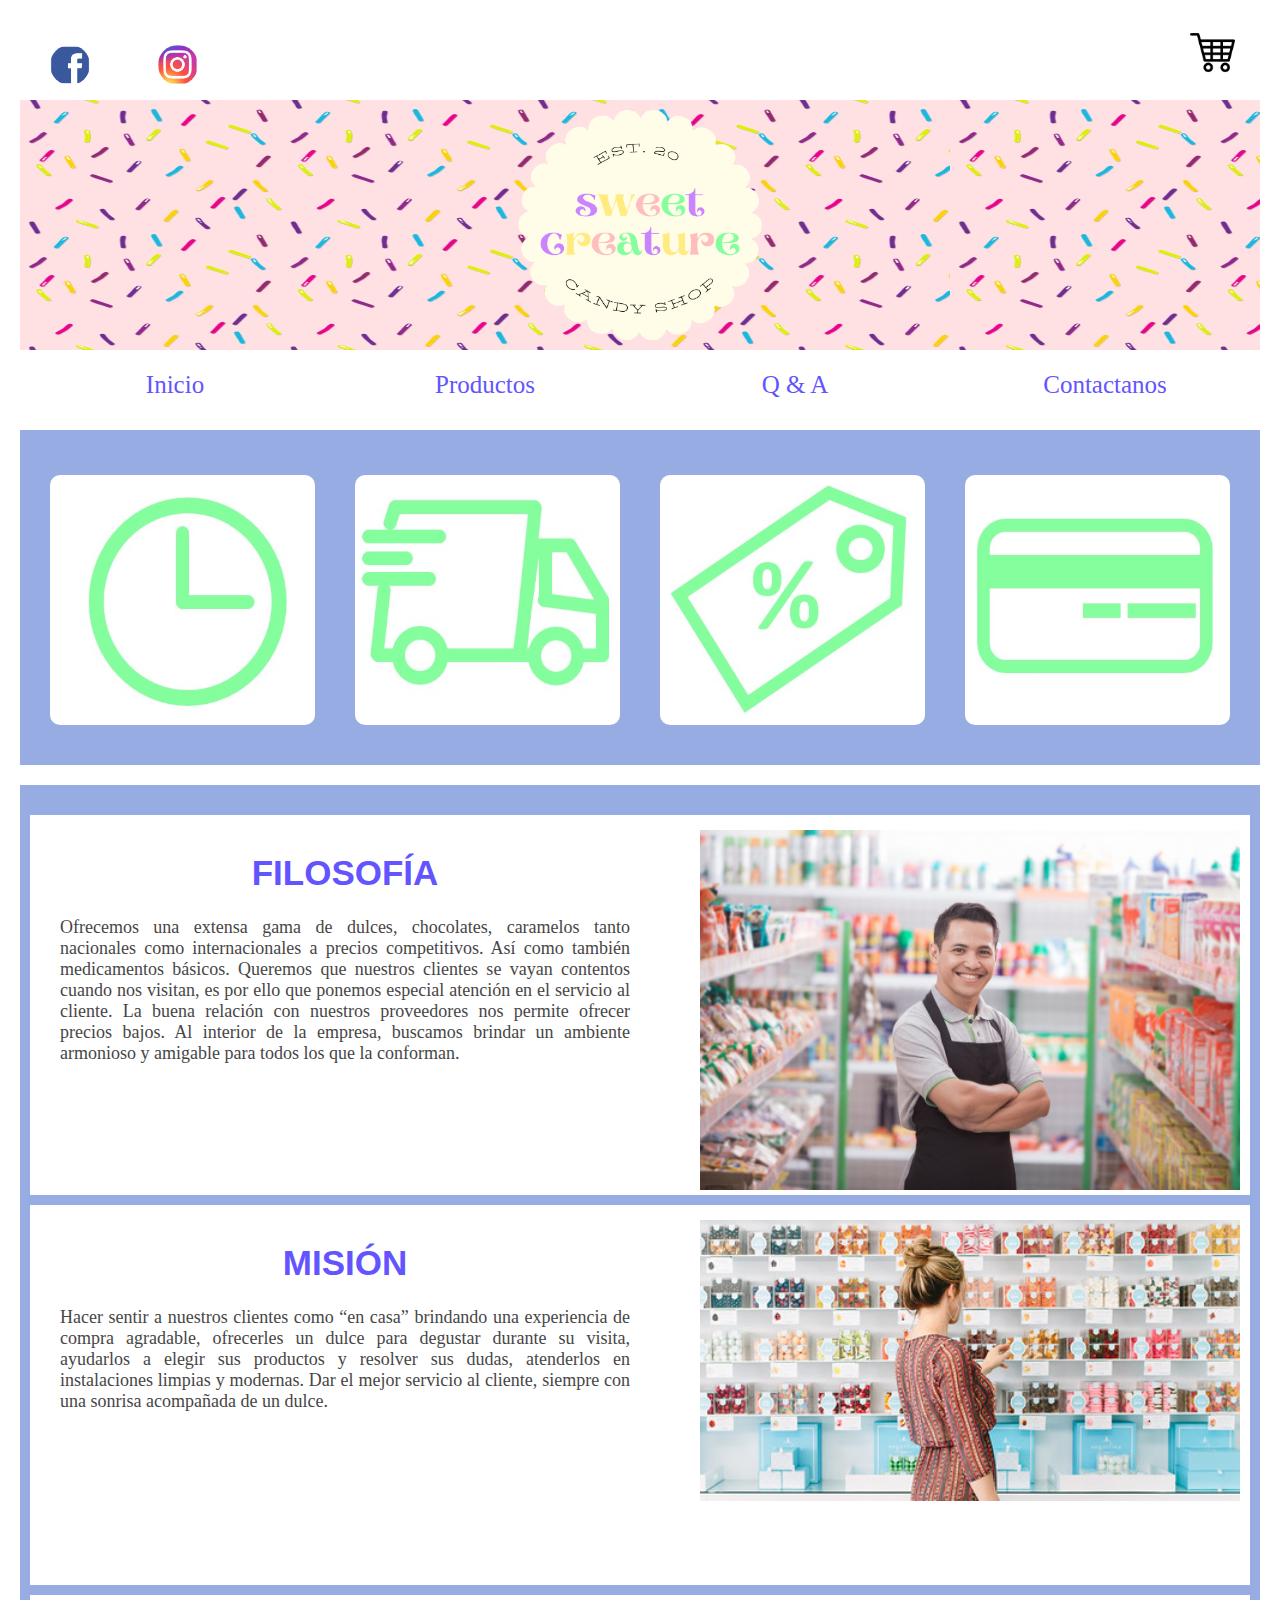
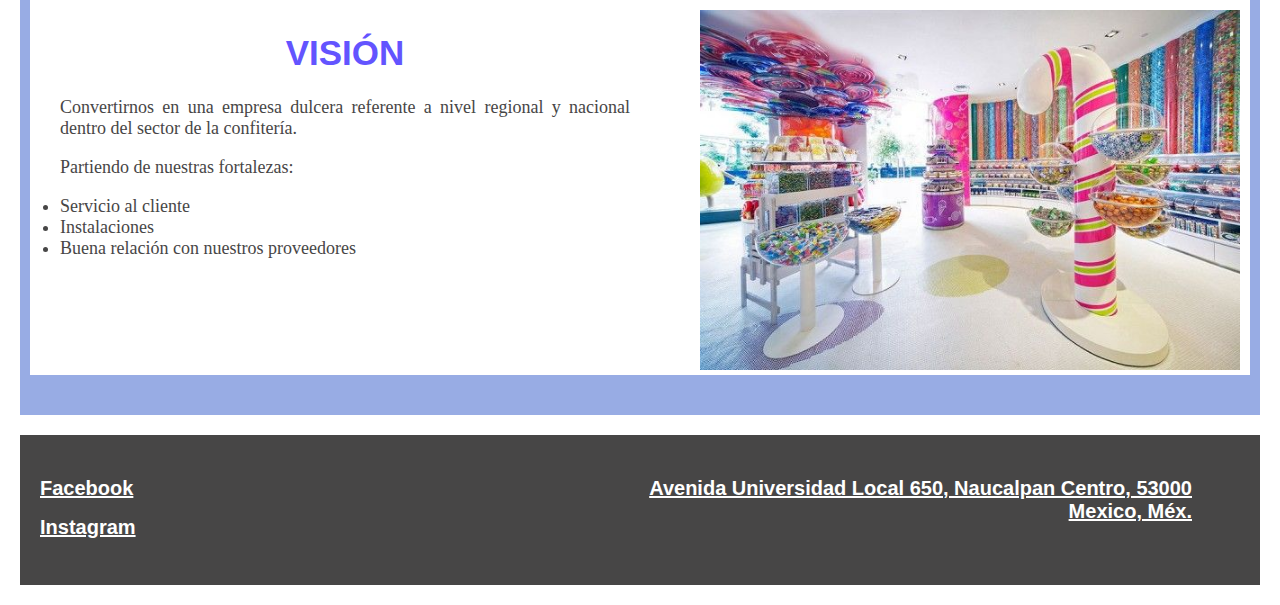
<file: index.html>
<!DOCTYPE html>
<html lang="en">
<head>
    <meta charset="UTF-8">
    <meta http-equiv="X-UA-Compatible" content="IE=edge">
    <meta name="viewport" content="width=device-width, initial-scale=1.0">
    <link rel="stylesheet" href="css/style.css">
    <link rel="stylesheet" href="css/responsivo.css">
    <title>Sweet creature</title>
</head>

<body>
  <main class="contenedor">
      
    <div class="carrito">
          
        <div class="item">

            <div class="izq">

                <div class="red">
                   <a href="https://www.facebook.com/dulcemariadulceria"> <img src="img/facebook.png" alt="página de facebook">
                </a>
                </div>

                <div class="red">
                    <a href="https://www.instagram.com/portalmagicodulces/?hl=es-la"> <img src="img/instagram.png" alt="página de instagram">
                    </a>
                </div>
            </div>

            <div class="cen">
                <div class="espacio">
                    

                </div>
            </div>

            <div class="der">
                
                <div class="carro">
                    <a href="carrito.html">
                        <img src="img/carrito.png" alt="carrito">
                    </a>
                </div>
            </div>

        </div>

    </div>

      <header>
          <div class="nombretienda">
              <!--Logo de la tienda-->
              <img src="img/logo.png" alt="Sweet Creature" >
          </div>
      </header>

      <nav>
          <!--Navegación-->
          <label for="mostrar-menu" class="mostrar-menu">Menú Principal</label>
            <input type="checkbox" id="mostrar-menu" role="button" />
            <ul id="menu"> <!-- ul = unordered list -->
                <li><a href="index.html">Inicio</a></li>
                <li><a href="productos.html">Productos</a></li>
                <li><a href="Preguntas Frecuentes.html">Q & A</a></li>
                <li><a href="Contactanos.html">Contactanos</a></li>
            </ul>
      </nav>

      <section class="seccion01">
        <div class="contenido">
            <div class="card">
                <div class="box1">
                    
                </div>
            </div>
            <div class="card">
                <div class="box2">
                    
                </div>
            </div>
            <div class="card">
                <div class="box3">
                    
                </div>
            </div>
            <div class="card">
                <div class="box4">
                   
                </div>
            </div>
        </div>
    </section>

    <section class="seccion02">
        <div class="contenido">
            <div class="box">
                <div class="izq">
                   <div class="card">
                    <h1>FILOSOFÍA</h1>

                    <p>Ofrecemos una extensa gama de dulces, chocolates, caramelos tanto nacionales como internacionales 
                        a precios competitivos. Así como también medicamentos básicos. Queremos que nuestros clientes se 
                        vayan contentos cuando nos visitan, es por ello que ponemos especial atención en el servicio al 
                        cliente. La buena relación con nuestros proveedores nos permite ofrecer precios bajos. Al
                        interior de la empresa, buscamos brindar un ambiente armonioso y amigable para todos los que la 
                        conforman.
                    </p>

                   </div>  
                </div>

                <div class="der">
                   <div class="card">
                    <img src="img/trabajador.jpg" alt="dulceria">

                   </div>  
                </div>
            </div>
            <div class="box">
                <div class="izq">
                   <div class="card">
                    <h1> MISIÓN </h1>
                    <p>Hacer sentir a nuestros clientes como “en casa” brindando una experiencia de compra agradable, 
                        ofrecerles un dulce para degustar durante su visita, ayudarlos a elegir sus productos y resolver 
                        sus dudas, atenderlos en instalaciones limpias y modernas. Dar el mejor servicio al cliente, 
                        siempre con una sonrisa acompañada de un dulce.
                    </p>

                   </div>
                </div>

                <div class="der">
                   <div class="card">
                    <img src="img/cliente.jpg" alt="dulceria">

                   </div>  
                </div>
            </div>
            <div class="box">
                <div class="izq">
                   <div class="card">
                    <h1> VISIÓN</h1>
                    <p> Convertirnos en una empresa dulcera referente a nivel regional y nacional dentro del sector de
                    la confitería.</p>

                    <p> Partiendo de nuestras fortalezas: </p>

                     <li> Servicio al cliente </li> 
                     <li> Instalaciones </li> 
                     <li> Buena relación con nuestros proveedores </li> 

                   </div> 
                </div>
                      
                <div class="der">
                  <div class="card">
                    <img src="img/dulceria.jpg" alt="dulceria">

                  </div>      
                </div>
            </div>
        </div>

    </section>
    
    <footer>
        <div class="contenido">
            <div class="box">
                <div class="izq">
                    <div class="card">

                        
                         <div class="red1">
                            <a href="https://www.facebook.com/dulcemariadulceria"><h2>Facebook</h2></a>

                        </div>
                        <div class="red2">
                           <a href="https://www.instagram.com/portalmagicodulces/?hl=es-la"><h2>Instagram</h2></a>

                         </div>


    
                    </div>
    
                </div>
                <div class="der">
    
                    <div class="direccion">
                        <a href="https://www.google.com.mx/maps/place/La+Mimi+DUMI/@19.4713292,-99.2373539,17z/data=!4m9!1m2!2m1!1sTienda+de+dulces+!3m5!1s0x0:0xd75913ccd99da404!8m2!3d19.4708053!4d-99.2374671!15sChBUaWVuZGEgZGUgZHVsY2VzWhIiEHRpZW5kYSBkZSBkdWxjZXOSAQtjYW5keV9zdG9yZQ">
                            <h2>Avenida Universidad Local 650, Naucalpan Centro, 53000 Mexico, Méx.
                        </h2></a>
    
                    </div>
    
                </div>
            </div>

        </div>
    </footer>
    
    <div class="clear"></div>


  </main>
    
</body>

</html>
</file>
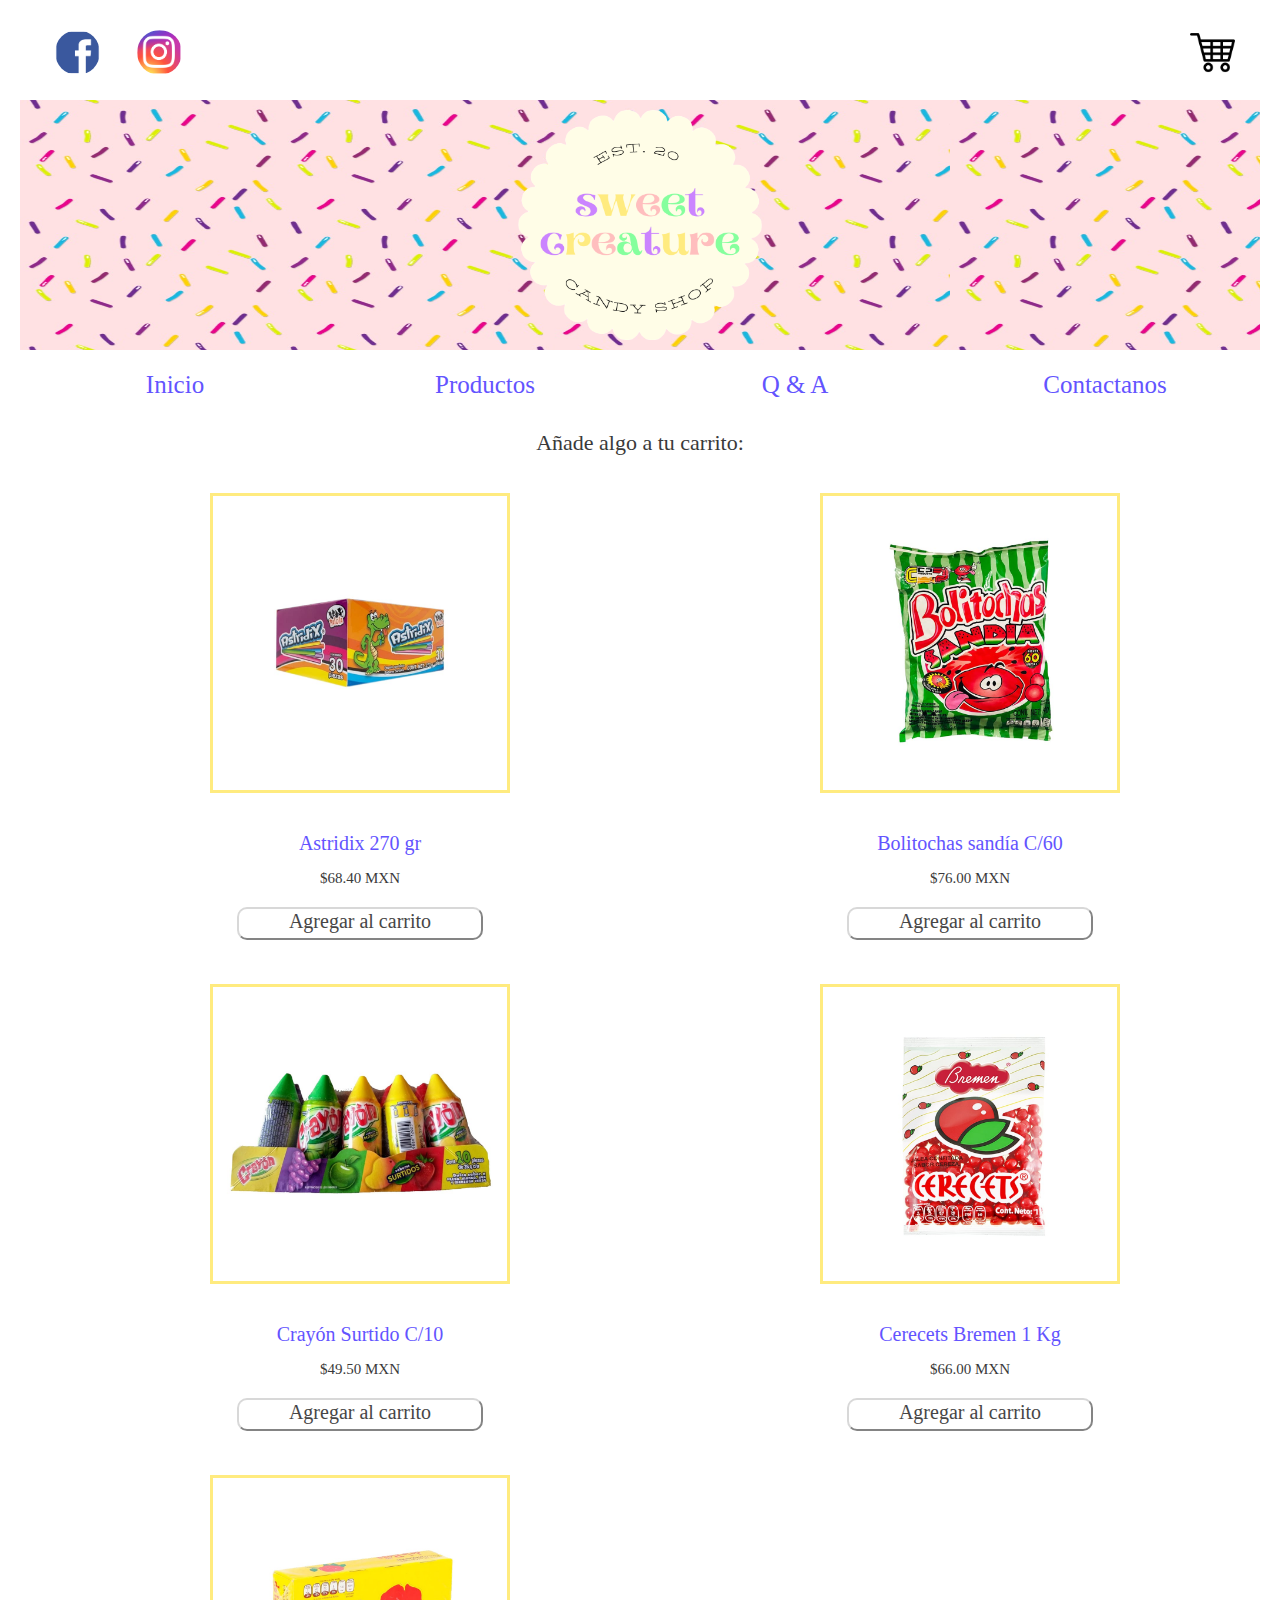
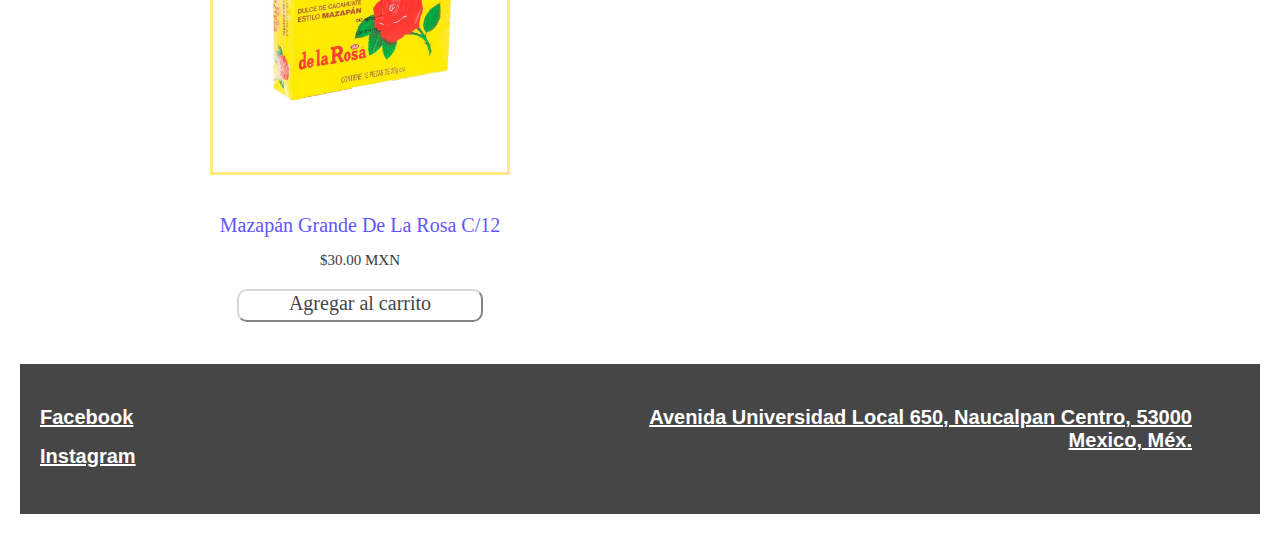
<file: caramelos.html>
<!DOCTYPE html>
<html lang="en">
<head>
    <meta charset="UTF-8">
    <meta http-equiv="X-UA-Compatible" content="IE=edge">
    <meta name="viewport" content="width=device-width, initial-scale=1.0">
    <link rel="stylesheet" href="css/style_p.css">
    <link rel="stylesheet" href="css/responsivo_p.css">
    <title>Sweet creature</title>
    <title>SC productos</title>
</head>

<body>
    <main class="contenedor">
      
        <div class="carrito">
              
            <div class="item">
    
                <div class="izq">
    
                    <div class="red">
                       <a href="https://www.facebook.com/dulcemariadulceria"> <img src="img/facebook.png" alt="página de facebook">
                    </a>
                    </div>
    
                    <div class="red">
                        <a href="https://www.instagram.com/portalmagicodulces/?hl=es-la"> <img src="img/instagram.png" alt="página de instagram">
                        </a>
                    </div>
                </div>
    
                <div class="cen">
                    <div class="espacio">
                        
    
                    </div>
                </div>
    
                <div class="der">
                    
                    <div class="carro">
                        <a href="carrito.html">
                            <img src="img/carrito.png" alt="carrito">
                        </a>
                    </div>
                </div>
    
            </div>
    
        </div>
    
          <header>
              <div class="nombretienda">
                  <!--Logo de la tienda-->
                  <img src="img/logo.png" alt="Sweet Creature" >
              </div>
          </header>
    
          <nav>
              <!--Navegación-->
              <label for="mostrar-menu" class="mostrar-menu">Menú Principal</label>
                <input type="checkbox" id="mostrar-menu" role="button" />
                <ul id="menu"> <!-- ul = unordered list -->
                    <li><a href="index.html">Inicio</a></li>
                    <li><a href="productos.html">Productos</a></li>
                    <li><a href="Preguntas Frecuentes.html">Q & A</a></li>
                    <li><a href="Contactanos.html">Contactanos</a></li>
                </ul>
          </nav>
          
        <p class="titulo">Añade algo a tu carrito: </p>
        <div class="categorias" id="categorias">
			<div class="categoria" data-categoria="C001">
				<img src="imagenes/Astridix.jpg" width="150px" >
                <p class='nombre'>Astridix 270 gr</p>     
                <p class='precio'>$68.40 MXN</p>      
                <button class="agregar"> Agregar al carrito </button>     
            </div>
            <div class="categoria" data-categoria="C002">
                <img src="imagenes/Bolitochas-sandía-c60.jpg" width="150px" >
                <p class='nombre'>Bolitochas sandía C/60</p>     
                <p class='precio'>$76.00 MXN</p>      
                <button class="agregar"> Agregar al carrito </button>
            </div>
            <div class="categoria" data-categoria="C003">
                <img src="imagenes/crayon-surtido-min.jpg" width="150px" >
                <p class='nombre'>Crayón Surtido C/10</p>     
                <p class='precio'>$49.50 MXN</p>      
                <button class="agregar"> Agregar al carrito </button>
            </div>	
            <div class="categoria" data-categoria="C004">
                <img src="imagenes/Cerecets-bremen-1k.jpg" width="150px" >
                <p class='nombre'>Cerecets Bremen 1 Kg</p>     
                <p class='precio'>$66.00 MXN</p>      
                <button class="agregar"> Agregar al carrito </button>
            </div>
            <div class="categoria" data-categoria="C005">
                <img src="imagenes/Mazapán-grande-de-la-Rosa-c12.jpg" width="150px" >
                <p class='nombre'>Mazapán Grande De La Rosa C/12</p>     
                <p class='precio'>$30.00 MXN</p>      
                <button class="agregar"> Agregar al carrito </button>
            </div>
		</div>    

        
        <footer>
            <div class="contenido">
                <div class="box">
                    <div class="izq">
                        <div class="card">
    
                            
                             <div class="red1">
                                <a href="https://www.facebook.com/dulcemariadulceria"><h2>Facebook</h2></a>
    
                            </div>
                            <div class="red2">
                               <a href="https://www.instagram.com/portalmagicodulces/?hl=es-la"><h2>Instagram</h2></a>
    
                             </div>
    
    
        
                        </div>
        
                    </div>
                    <div class="der">
        
                        <div class="direccion">
                            <a href="https://www.google.com.mx/maps/place/La+Mimi+DUMI/@19.4713292,-99.2373539,17z/data=!4m9!1m2!2m1!1sTienda+de+dulces+!3m5!1s0x0:0xd75913ccd99da404!8m2!3d19.4708053!4d-99.2374671!15sChBUaWVuZGEgZGUgZHVsY2VzWhIiEHRpZW5kYSBkZSBkdWxjZXOSAQtjYW5keV9zdG9yZQ">
                                <h2>Avenida Universidad Local 650, Naucalpan Centro, 53000 Mexico, Méx.
                            </h2></a>
        
                        </div>
        
                    </div>
                </div>
    
            </div>
        </footer>
        
        <div class="clear"></div>
    
    
      </main>
</body>
</html>
</file>
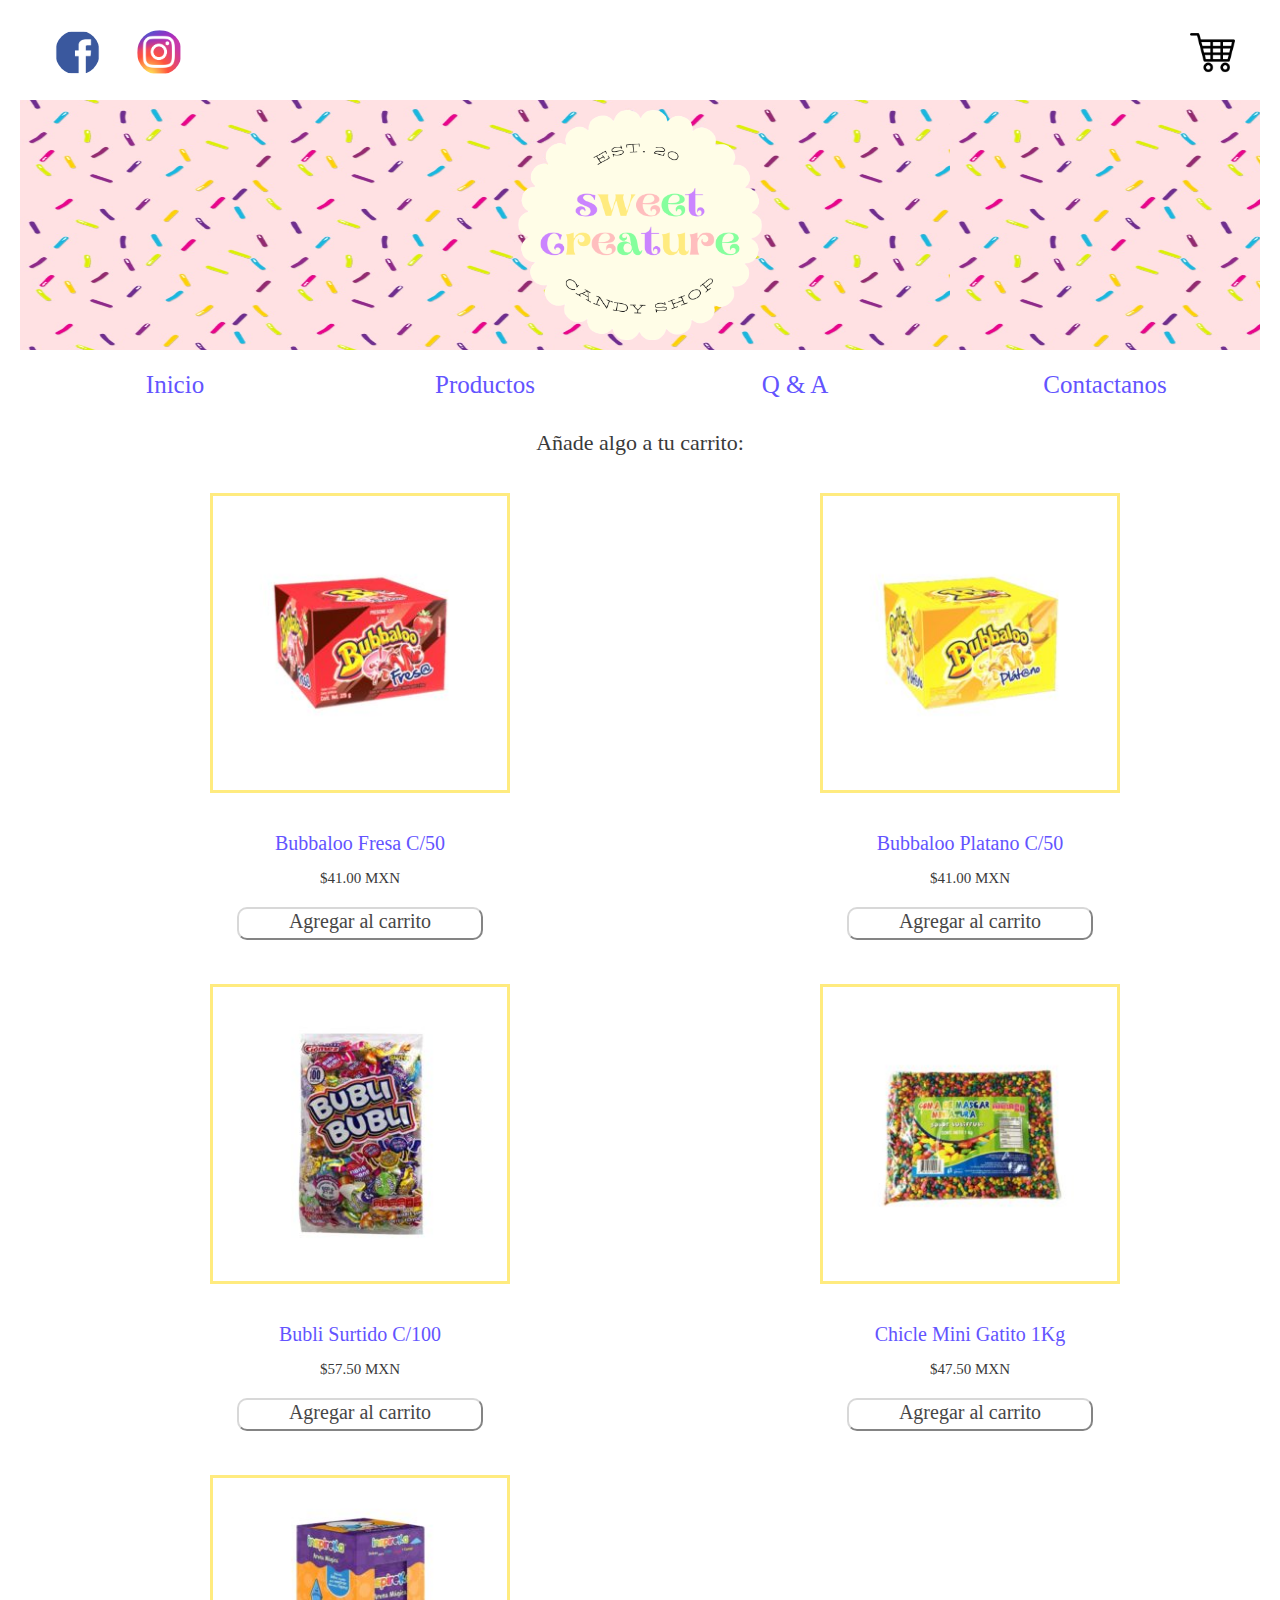
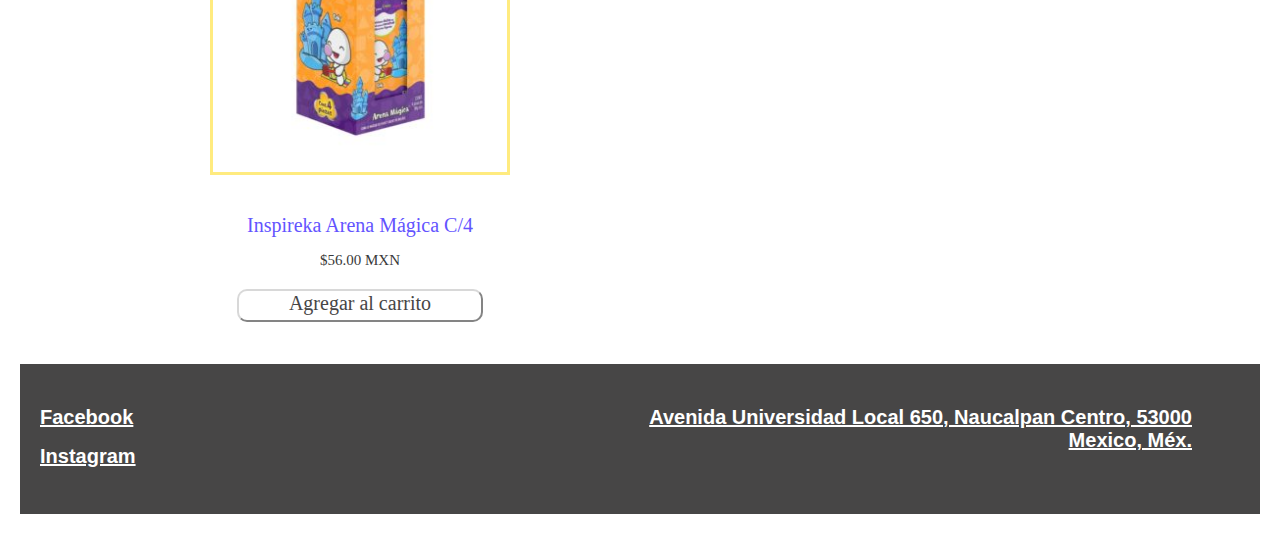
<file: chicles.html>
<!DOCTYPE html>
<html lang="en">
<head>
    <meta charset="UTF-8">
    <meta http-equiv="X-UA-Compatible" content="IE=edge">
    <meta name="viewport" content="width=device-width, initial-scale=1.0">
    <link rel="stylesheet" href="css/style_p.css">
    <link rel="stylesheet" href="css/responsivo_p.css">
    <title>Sweet creature</title>
    <title>SC productos</title>
</head>

<body>
    <main class="contenedor">
      
        <div class="carrito">
              
            <div class="item">
    
                <div class="izq">
    
                    <div class="red">
                       <a href="https://www.facebook.com/dulcemariadulceria"> <img src="img/facebook.png" alt="página de facebook">
                    </a>
                    </div>
    
                    <div class="red">
                        <a href="https://www.instagram.com/portalmagicodulces/?hl=es-la"> <img src="img/instagram.png" alt="página de instagram">
                        </a>
                    </div>
                </div>
    
                <div class="cen">
                    <div class="espacio">
                        
    
                    </div>
                </div>
    
                <div class="der">
                    
                    <div class="carro">
                        <a href="carrito.html">
                            <img src="img/carrito.png" alt="carrito">
                        </a>
                    </div>
                </div>
    
            </div>
    
        </div>
    
          <header>
              <div class="nombretienda">
                  <!--Logo de la tienda-->
                  <img src="img/logo.png" alt="Sweet Creature" >
              </div>
          </header>
    
          <nav>
              <!--Navegación-->
              <label for="mostrar-menu" class="mostrar-menu">Menú Principal</label>
                <input type="checkbox" id="mostrar-menu" role="button" />
                <ul id="menu"> <!-- ul = unordered list -->
                    <li><a href="index.html">Inicio</a></li>
                    <li><a href="productos.html">Productos</a></li>
                    <li><a href="Preguntas Frecuentes.html">Q & A</a></li>
                    <li><a href="Contactanos.html">Contactanos</a></li>
                </ul>
          </nav>
          
        <p class="titulo">Añade algo a tu carrito: </p>
        <div class="categorias" id="categorias">
			<div class="categoria" data-categoria="CH001">
				<img src="imagenes/bubbalo-fresa-min-300x300.jpg" width="150px" >
                <p class='nombre'>Bubbaloo Fresa C/50</p>     
                <p class='precio'>$41.00 MXN</p>      
                <button class="agregar"> Agregar al carrito </button>     
            </div>
            <div class="categoria" data-categoria="CH002">
                <img src="imagenes/bubbalo-platano-min-1-300x300.jpg" width="150px" >
                <p class='nombre'>Bubbaloo Platano C/50</p>     
                <p class='precio'>$41.00 MXN</p>      
                <button class="agregar"> Agregar al carrito </button>
            </div>
            <div class="categoria" data-categoria="CH003">
                <img src="imagenes/bubli-surtido-min-300x300.jpg" width="150px" >
                <p class='nombre'>Bubli Surtido C/100</p>     
                <p class='precio'>$57.50 MXN</p>      
                <button class="agregar"> Agregar al carrito </button>
            </div>	
            <div class="categoria" data-categoria="CH004">
                <img src="imagenes/Chicle-mini-gatito-1k-300x300.jpg" width="150px" >
                <p class='nombre'>Chicle Mini Gatito 1Kg</p>     
                <p class='precio'>$47.50 MXN</p>      
                <button class="agregar"> Agregar al carrito </button>
            </div>
            <div class="categoria" data-categoria="CH005">
                <img src="imagenes/Inspireka-arena-mágica-c4-300x300.jpg" width="150px" >
                <p class='nombre'>Inspireka Arena Mágica C/4</p>     
                <p class='precio'>$56.00 MXN</p>      
                <button class="agregar"> Agregar al carrito </button>
            </div>
		</div>    

        
        <footer>
            <div class="contenido">
                <div class="box">
                    <div class="izq">
                        <div class="card">
    
                            
                             <div class="red1">
                                <a href="https://www.facebook.com/dulcemariadulceria"><h2>Facebook</h2></a>
    
                            </div>
                            <div class="red2">
                               <a href="https://www.instagram.com/portalmagicodulces/?hl=es-la"><h2>Instagram</h2></a>
    
                             </div>
    
    
        
                        </div>
        
                    </div>
                    <div class="der">
        
                        <div class="direccion">
                            <a href="https://www.google.com.mx/maps/place/La+Mimi+DUMI/@19.4713292,-99.2373539,17z/data=!4m9!1m2!2m1!1sTienda+de+dulces+!3m5!1s0x0:0xd75913ccd99da404!8m2!3d19.4708053!4d-99.2374671!15sChBUaWVuZGEgZGUgZHVsY2VzWhIiEHRpZW5kYSBkZSBkdWxjZXOSAQtjYW5keV9zdG9yZQ">
                                <h2>Avenida Universidad Local 650, Naucalpan Centro, 53000 Mexico, Méx.
                            </h2></a>
        
                        </div>
        
                    </div>
                </div>
    
            </div>
        </footer>
        
        <div class="clear"></div>
    
    
      </main>
</body>
</html>
</file>
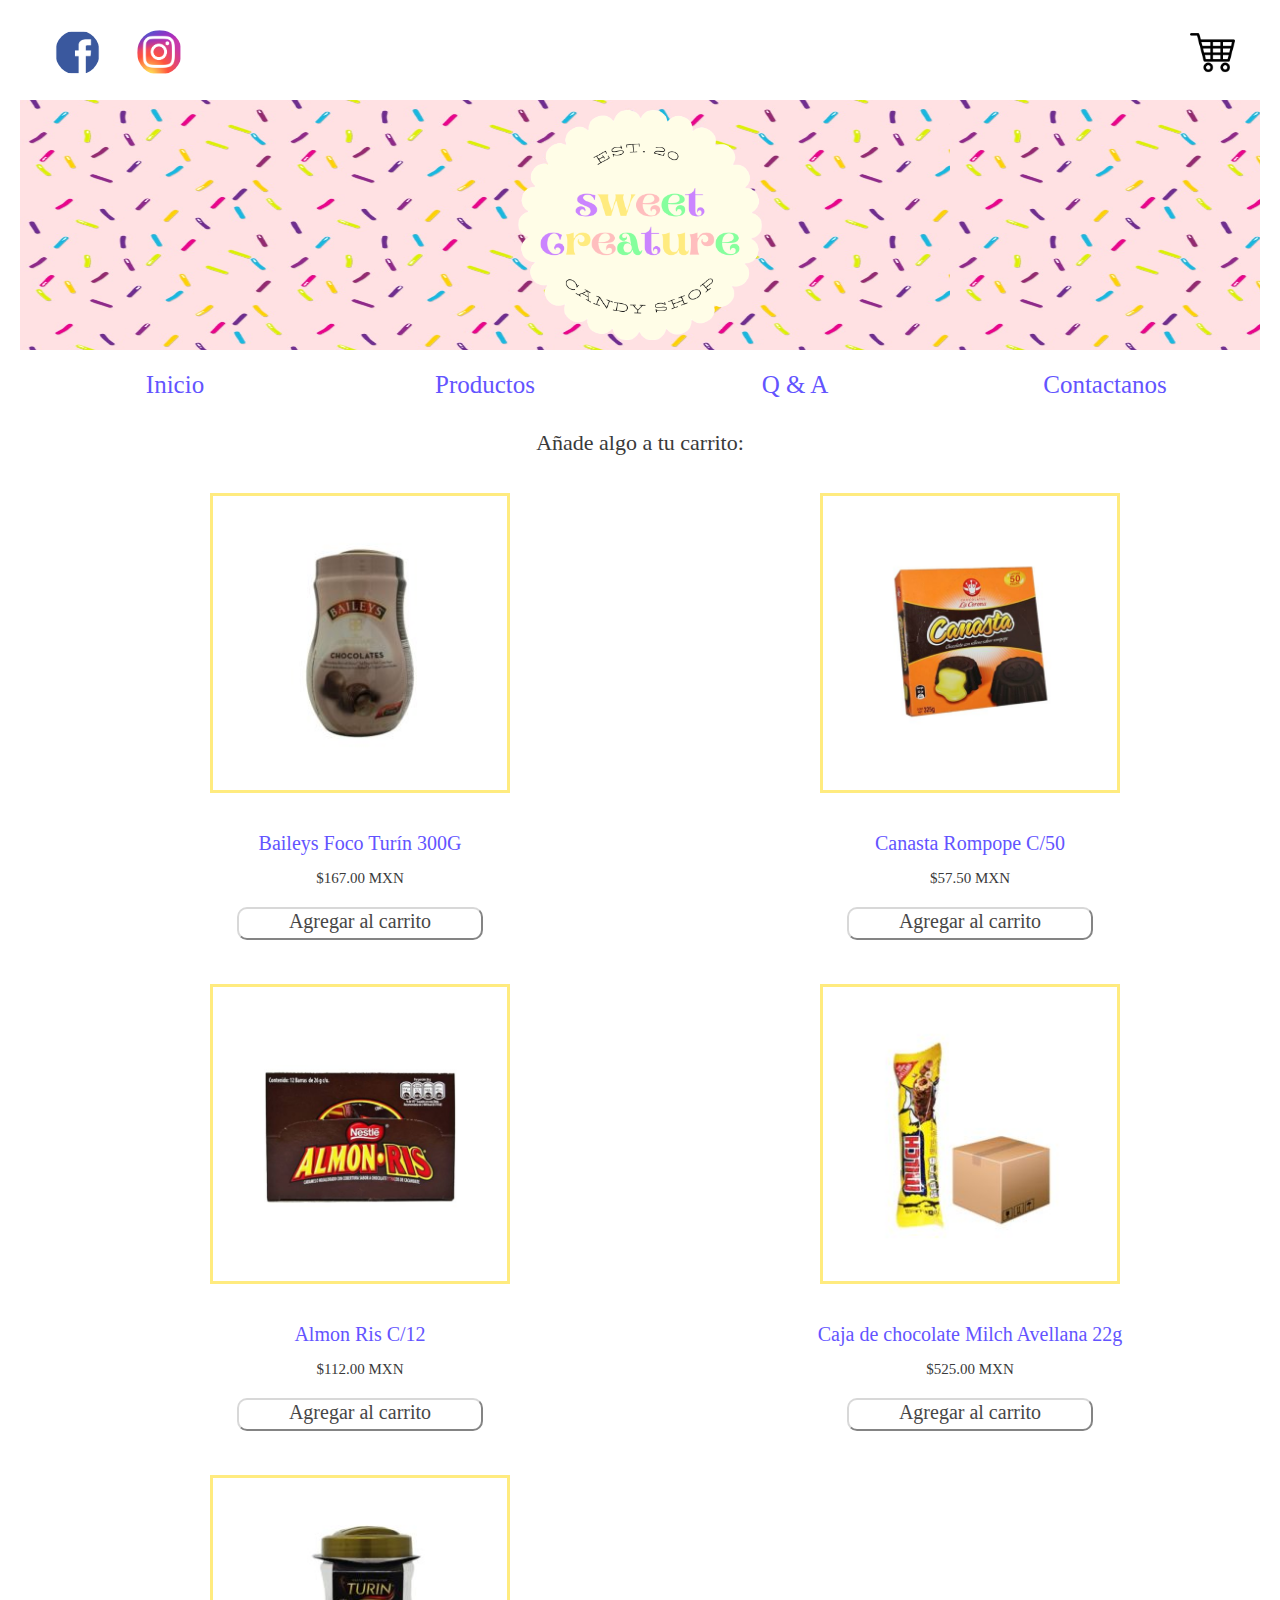
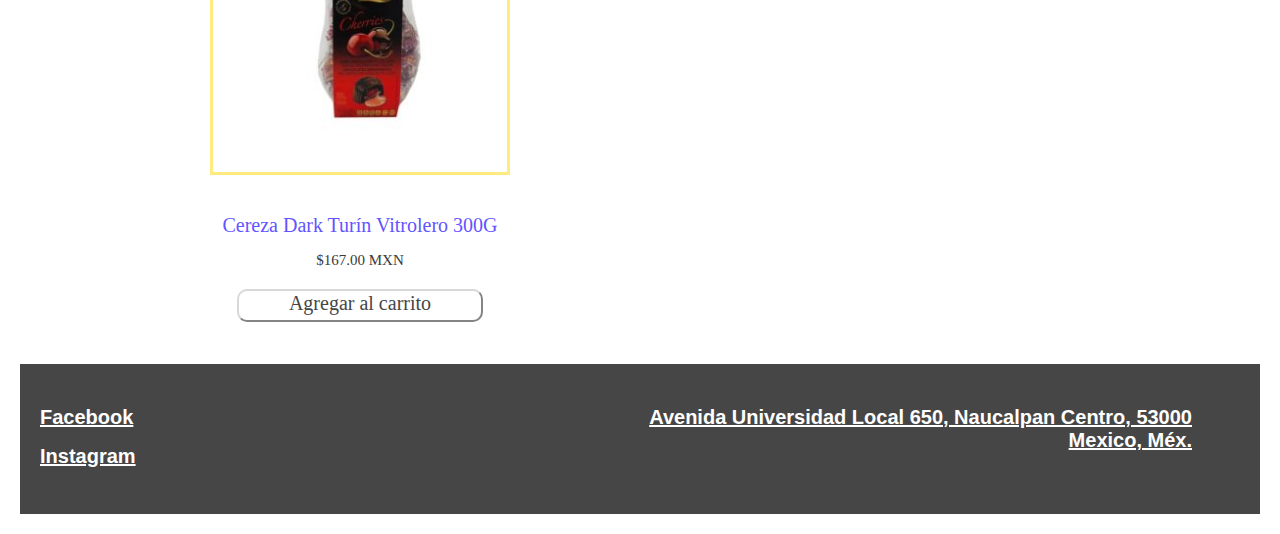
<file: chocolates.html>
<!DOCTYPE html>
<html lang="en">
<head>
    <meta charset="UTF-8">
    <meta http-equiv="X-UA-Compatible" content="IE=edge">
    <meta name="viewport" content="width=device-width, initial-scale=1.0">
    <link rel="stylesheet" href="css/style_p.css">
    <link rel="stylesheet" href="css/responsivo_p.css">
    <title>Sweet creature</title>
    <title>SC productos</title>
</head>

<body>
    <main class="contenedor">
      
        <div class="carrito">
              
            <div class="item">
    
                <div class="izq">
    
                    <div class="red">
                       <a href="https://www.facebook.com/dulcemariadulceria"> <img src="img/facebook.png" alt="página de facebook">
                    </a>
                    </div>
    
                    <div class="red">
                        <a href="https://www.instagram.com/portalmagicodulces/?hl=es-la"> <img src="img/instagram.png" alt="página de instagram">
                        </a>
                    </div>
                </div>
    
                <div class="cen">
                    <div class="espacio">
                        
    
                    </div>
                </div>
    
                <div class="der">
                    
                    <div class="carro">
                        <a href="carrito.html">
                            <img src="img/carrito.png" alt="carrito">
                        </a>
                    </div>
                </div>
    
            </div>
    
        </div>
    
          <header>
              <div class="nombretienda">
                  <!--Logo de la tienda-->
                  <img src="img/logo.png" alt="Sweet Creature" >
              </div>
          </header>
    
          <nav>
              <!--Navegación-->
              <label for="mostrar-menu" class="mostrar-menu">Menú Principal</label>
                <input type="checkbox" id="mostrar-menu" role="button" />
                <ul id="menu"> <!-- ul = unordered list -->
                    <li><a href="index.html">Inicio</a></li>
                    <li><a href="productos.html">Productos</a></li>
                    <li><a href="Preguntas Frecuentes.html">Q & A</a></li>
                    <li><a href="Contactanos.html">Contactanos</a></li>
                </ul>
          </nav>
          
        <p class="titulo">Añade algo a tu carrito: </p>
        <div class="categorias" id="categorias">
			<div class="categoria" data-categoria="C001">
				<img src="imagenes/Baileys-foco-turin-300g-300x300.jpg" width="150px" >
                <p class='nombre'>Baileys Foco Turín 300G</p>     
                <p class='precio'>$167.00 MXN</p>      
                <button class="agregar"> Agregar al carrito </button>     
            </div>
            <div class="categoria" data-categoria="C002">
                <img src="imagenes/canasta-rompope-min-1-600x600.jpg" width="150px" >
                <p class='nombre'>Canasta Rompope C/50</p>     
                <p class='precio'>$57.50 MXN</p>      
                <button class="agregar"> Agregar al carrito </button>
            </div>
            <div class="categoria" data-categoria="C003">
                <img src="imagenes/almonris-min-600x600.jpg" width="150px" >
                <p class='nombre'>Almon Ris C/12</p>     
                <p class='precio'>$112.00 MXN</p>      
                <button class="agregar"> Agregar al carrito </button>
            </div>	
            <div class="categoria" data-categoria="C004">
                <img src="imagenes/Chocolate-Milch-Avellana-22g-300x300.jpg" width="150px" >
                <p class='nombre'>Caja de chocolate Milch Avellana 22g</p>     
                <p class='precio'>$525.00 MXN</p>      
                <button class="agregar"> Agregar al carrito </button>
            </div>
            <div class="categoria" data-categoria="C005">
                <img src="imagenes/Cereza-dark-turin-vitrolero-300g-1-300x300.jpg" width="150px" >
                <p class='nombre'>Cereza Dark Turín Vitrolero 300G</p>     
                <p class='precio'>$167.00 MXN</p>      
                <button class="agregar"> Agregar al carrito </button>
            </div>
		</div>    

        
        <footer>
            <div class="contenido">
                <div class="box">
                    <div class="izq">
                        <div class="card">
    
                            
                             <div class="red1">
                                <a href="https://www.facebook.com/dulcemariadulceria"><h2>Facebook</h2></a>
    
                            </div>
                            <div class="red2">
                               <a href="https://www.instagram.com/portalmagicodulces/?hl=es-la"><h2>Instagram</h2></a>
    
                             </div>
    
    
        
                        </div>
        
                    </div>
                    <div class="der">
        
                        <div class="direccion">
                            <a href="https://www.google.com.mx/maps/place/La+Mimi+DUMI/@19.4713292,-99.2373539,17z/data=!4m9!1m2!2m1!1sTienda+de+dulces+!3m5!1s0x0:0xd75913ccd99da404!8m2!3d19.4708053!4d-99.2374671!15sChBUaWVuZGEgZGUgZHVsY2VzWhIiEHRpZW5kYSBkZSBkdWxjZXOSAQtjYW5keV9zdG9yZQ">
                                <h2>Avenida Universidad Local 650, Naucalpan Centro, 53000 Mexico, Méx.
                            </h2></a>
        
                        </div>
        
                    </div>
                </div>
    
            </div>
        </footer>
        
        <div class="clear"></div>
    
    
      </main>
</body>
</html>
</file>
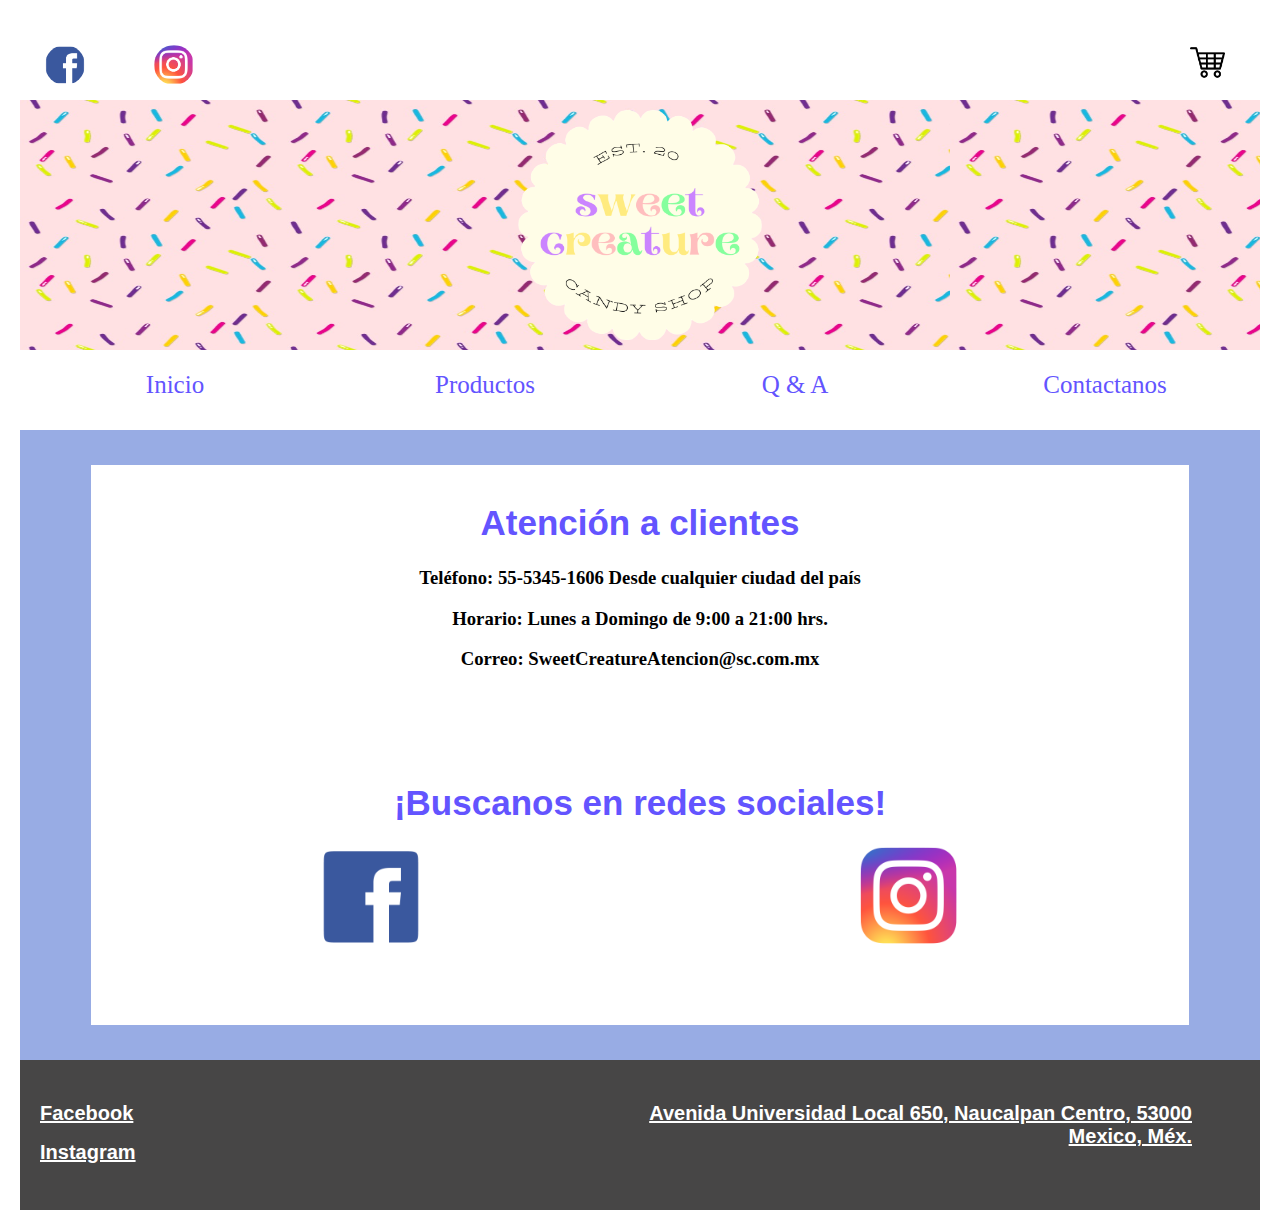
<file: Contactanos.html>
<!DOCTYPE html>
<html lang="en">
<head>
    <meta charset="UTF-8">
    <meta http-equiv="X-UA-Compatible" content="IE=edge">
    <meta name="viewport" content="width=device-width, initial-scale=1.0">
    <link rel="stylesheet" href="css/styleC.css">
    <link rel="stylesheet" href="css/responsivoC.css">
    <title>Sweet creature</title>
</head>

<body>
  <main class="contenedor">
      
    <div class="carrito">
          
        <div class="item">

            <div class="izq">

                <div class="red">
                   <a href="https://www.facebook.com/dulcemariadulceria"> <img src="img/facebook.png" alt="página de facebook">
                </a>
                </div>

                <div class="red">
                    <a href="https://www.instagram.com/portalmagicodulces/?hl=es-la"> <img src="img/instagram.png" alt="página de instagram">
                    </a>
                </div>
            </div>

            <div class="cen">
                <div class="espacio">
                   <!--<a href="index.html"><img src="img/letras.png" alt="Sc"></a> -->

                </div>
            </div>

            <div class="der">
                
                <div class="carro">
                    <a href="carrito.html">
                        <img src="img/carrito.png" alt="carrito">
                    </a>
                </div>
            </div>

        </div>

    </div>

      <header>
          <div class="nombretienda">
              <!--Logo de la tienda-->
              <img src="img/logo.png" alt="Sweet Creature" >
          </div>
      </header>

      <nav>
          <!--Navegación-->
          <label for="mostrar-menu" class="mostrar-menu">Menú Principal</label>
            <input type="checkbox" id="mostrar-menu" role="button" />
            <ul id="menu"> <!-- ul = unordered list -->
                <li><a href="index.html">Inicio</a></li>
                <li><a href="productos.html">Productos</a></li>
                <li><a href="Preguntas Frecuentes.html">Q & A</a></li>
                <li><a href="Contactanos.html">Contactanos</a></li>
            </ul>
      </nav>

      

    <section class="seccion02">
        <div class="contenido">
            <div class="box">
                
               <h1> Atención a clientes </h1>
               <h3> Teléfono: 55-5345-1606 Desde cualquier ciudad del país </h3>
               <h3> Horario: Lunes a Domingo de 9:00 a 21:00 hrs. </h3>
               <h3> Correo: SweetCreatureAtencion@sc.com.mx</h3>
            </div>

            <div class="box">
                <h1> ¡Buscanos en redes sociales! </h1>

                <div class="card">
                    <div class="red1">
                        <a href="https://www.facebook.com/dulcemariadulceria"> <img src="img/facebook.png" alt="página de facebook">
                     </a>
                     </div>
     
                     <div class="red2">
                         <a href="https://www.instagram.com/portalmagicodulces/?hl=es-la"> <img src="img/instagram.png" alt="página de instagram">
                         </a>
                     </div>
                </div>

                </div>
            </div>
            
        </div>

    </section>
    
    <footer>
        <div class="contenido">
            <div class="box">
                <div class="izq">
                    <div class="card">

                        
                         <div class="red1">
                            <a href="https://www.facebook.com/dulcemariadulceria"><h2>Facebook</h2></a>

                        </div>
                        <div class="red2">
                           <a href="https://www.instagram.com/portalmagicodulces/?hl=es-la"><h2>Instagram</h2></a>

                         </div>


    
                    </div>
    
                </div>
                <div class="der">
    
                    <div class="direccion">
                        <a href="https://www.google.com.mx/maps/place/La+Mimi+DUMI/@19.4713292,-99.2373539,17z/data=!4m9!1m2!2m1!1sTienda+de+dulces+!3m5!1s0x0:0xd75913ccd99da404!8m2!3d19.4708053!4d-99.2374671!15sChBUaWVuZGEgZGUgZHVsY2VzWhIiEHRpZW5kYSBkZSBkdWxjZXOSAQtjYW5keV9zdG9yZQ">
                            <h2>Avenida Universidad Local 650, Naucalpan Centro, 53000 Mexico, Méx.
                        </h2></a>
    
                    </div>
    
                </div>
            </div>

        </div>
    </footer>
    
    <div class="clear"></div>


  </main>
    
</body>

</html>
</file>
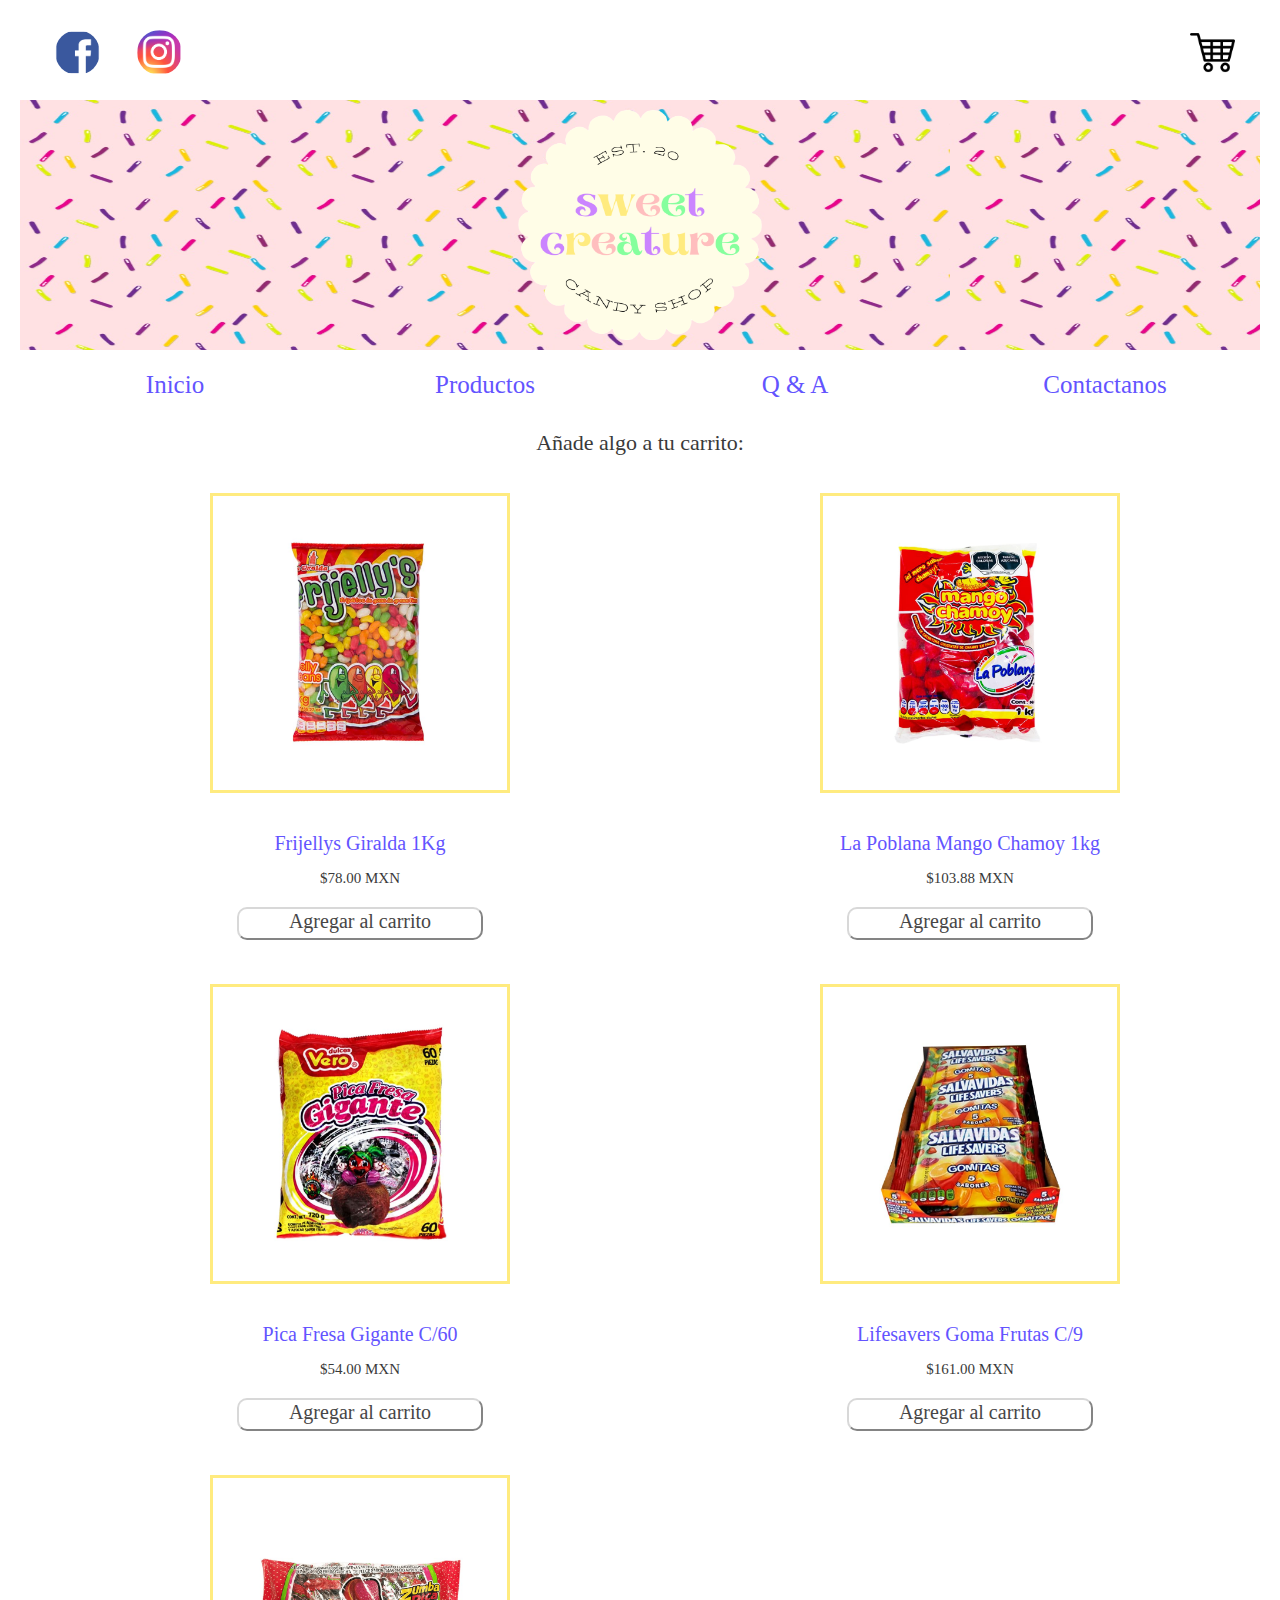
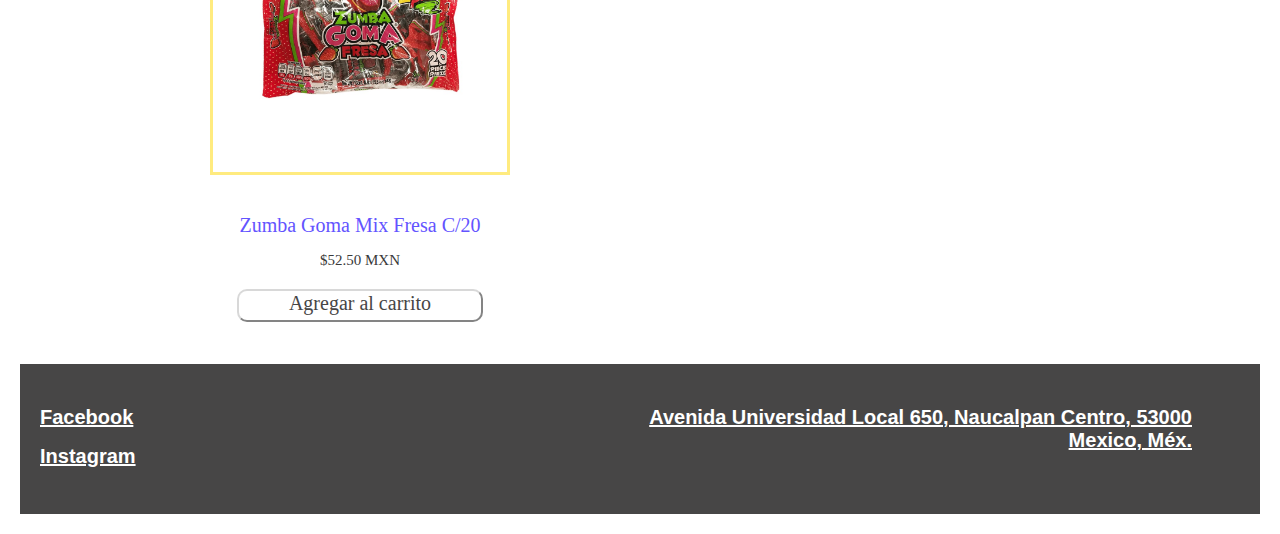
<file: gomitas.html>
<!DOCTYPE html>
<html lang="en">
<head>
    <meta charset="UTF-8">
    <meta http-equiv="X-UA-Compatible" content="IE=edge">
    <meta name="viewport" content="width=device-width, initial-scale=1.0">
    <link rel="stylesheet" href="css/style_p.css">
    <link rel="stylesheet" href="css/responsivo_p.css">
    <title>Sweet creature</title>
    <title>SC productos</title>
</head>

<body>
    <main class="contenedor">
      
        <div class="carrito">
              
            <div class="item">
    
                <div class="izq">
    
                    <div class="red">
                       <a href="https://www.facebook.com/dulcemariadulceria"> <img src="img/facebook.png" alt="página de facebook">
                    </a>
                    </div>
    
                    <div class="red">
                        <a href="https://www.instagram.com/portalmagicodulces/?hl=es-la"> <img src="img/instagram.png" alt="página de instagram">
                        </a>
                    </div>
                </div>
    
                <div class="cen">
                    <div class="espacio">
                        
    
                    </div>
                </div>
    
                <div class="der">
                    
                    <div class="carro">
                        <a href="carrito.html">
                            <img src="img/carrito.png" alt="carrito">
                        </a>
                    </div>
                </div>
    
            </div>
    
        </div>
    
          <header>
              <div class="nombretienda">
                  <!--Logo de la tienda-->
                  <img src="img/logo.png" alt="Sweet Creature" >
              </div>
          </header>
    
          <nav>
              <!--Navegación-->
              <label for="mostrar-menu" class="mostrar-menu">Menú Principal</label>
                <input type="checkbox" id="mostrar-menu" role="button" />
                <ul id="menu"> <!-- ul = unordered list -->
                    <li><a href="index.html">Inicio</a></li>
                    <li><a href="productos.html">Productos</a></li>
                    <li><a href="Preguntas Frecuentes.html">Q & A</a></li>
                    <li><a href="Contactanos.html">Contactanos</a></li>
                </ul>
          </nav>
          
        <p class="titulo">Añade algo a tu carrito: </p>
        <div class="categorias" id="categorias">
			<div class="categoria" data-categoria="G001">
				<img src="imagenes/frijellys-giralda-1k.jpg" width="150px" >
                <p class='nombre'>Frijellys Giralda 1Kg</p>     
                <p class='precio'>$78.00 MXN</p>      
                <button class="agregar"> Agregar al carrito </button>     
            </div>
            <div class="categoria" data-categoria="G002">
                <img src="imagenes/Poblana-Mango-Chamoy.jpg" width="150px" >
                <p class='nombre'>La Poblana Mango Chamoy 1kg</p>     
                <p class='precio'>$103.88 MXN</p>      
                <button class="agregar"> Agregar al carrito </button>
            </div>
            <div class="categoria" data-categoria="G003">
                <img src="imagenes/pica-fresa-gigante-min-1.jpg" width="150px" >
                <p class='nombre'>Pica Fresa Gigante C/60</p>     
                <p class='precio'>$54.00 MXN</p>      
                <button class="agregar"> Agregar al carrito </button>
            </div>	
            <div class="categoria" data-categoria="G004">
                <img src="imagenes/Lifesavers-goma-frutas-c9.jpg" width="150px" >
                <p class='nombre'>Lifesavers Goma Frutas C/9</p>     
                <p class='precio'>$161.00 MXN</p>      
                <button class="agregar"> Agregar al carrito </button>
            </div>
            <div class="categoria" data-categoria="G005">
                <img src="imagenes/zumba-goma-fresa-min.jpg" width="150px" >
                <p class='nombre'>Zumba Goma Mix Fresa C/20</p>     
                <p class='precio'>$52.50 MXN</p>      
                <button class="agregar"> Agregar al carrito </button>
            </div>
		</div>    

        
        <footer>
            <div class="contenido">
                <div class="box">
                    <div class="izq">
                        <div class="card">
    
                            
                             <div class="red1">
                                <a href="https://www.facebook.com/dulcemariadulceria"><h2>Facebook</h2></a>
    
                            </div>
                            <div class="red2">
                               <a href="https://www.instagram.com/portalmagicodulces/?hl=es-la"><h2>Instagram</h2></a>
    
                             </div>
    
    
        
                        </div>
        
                    </div>
                    <div class="der">
        
                        <div class="direccion">
                            <a href="https://www.google.com.mx/maps/place/La+Mimi+DUMI/@19.4713292,-99.2373539,17z/data=!4m9!1m2!2m1!1sTienda+de+dulces+!3m5!1s0x0:0xd75913ccd99da404!8m2!3d19.4708053!4d-99.2374671!15sChBUaWVuZGEgZGUgZHVsY2VzWhIiEHRpZW5kYSBkZSBkdWxjZXOSAQtjYW5keV9zdG9yZQ">
                                <h2>Avenida Universidad Local 650, Naucalpan Centro, 53000 Mexico, Méx.
                            </h2></a>
        
                        </div>
        
                    </div>
                </div>
    
            </div>
        </footer>
        
        <div class="clear"></div>
    
    
      </main>
</body>
</html>
</file>
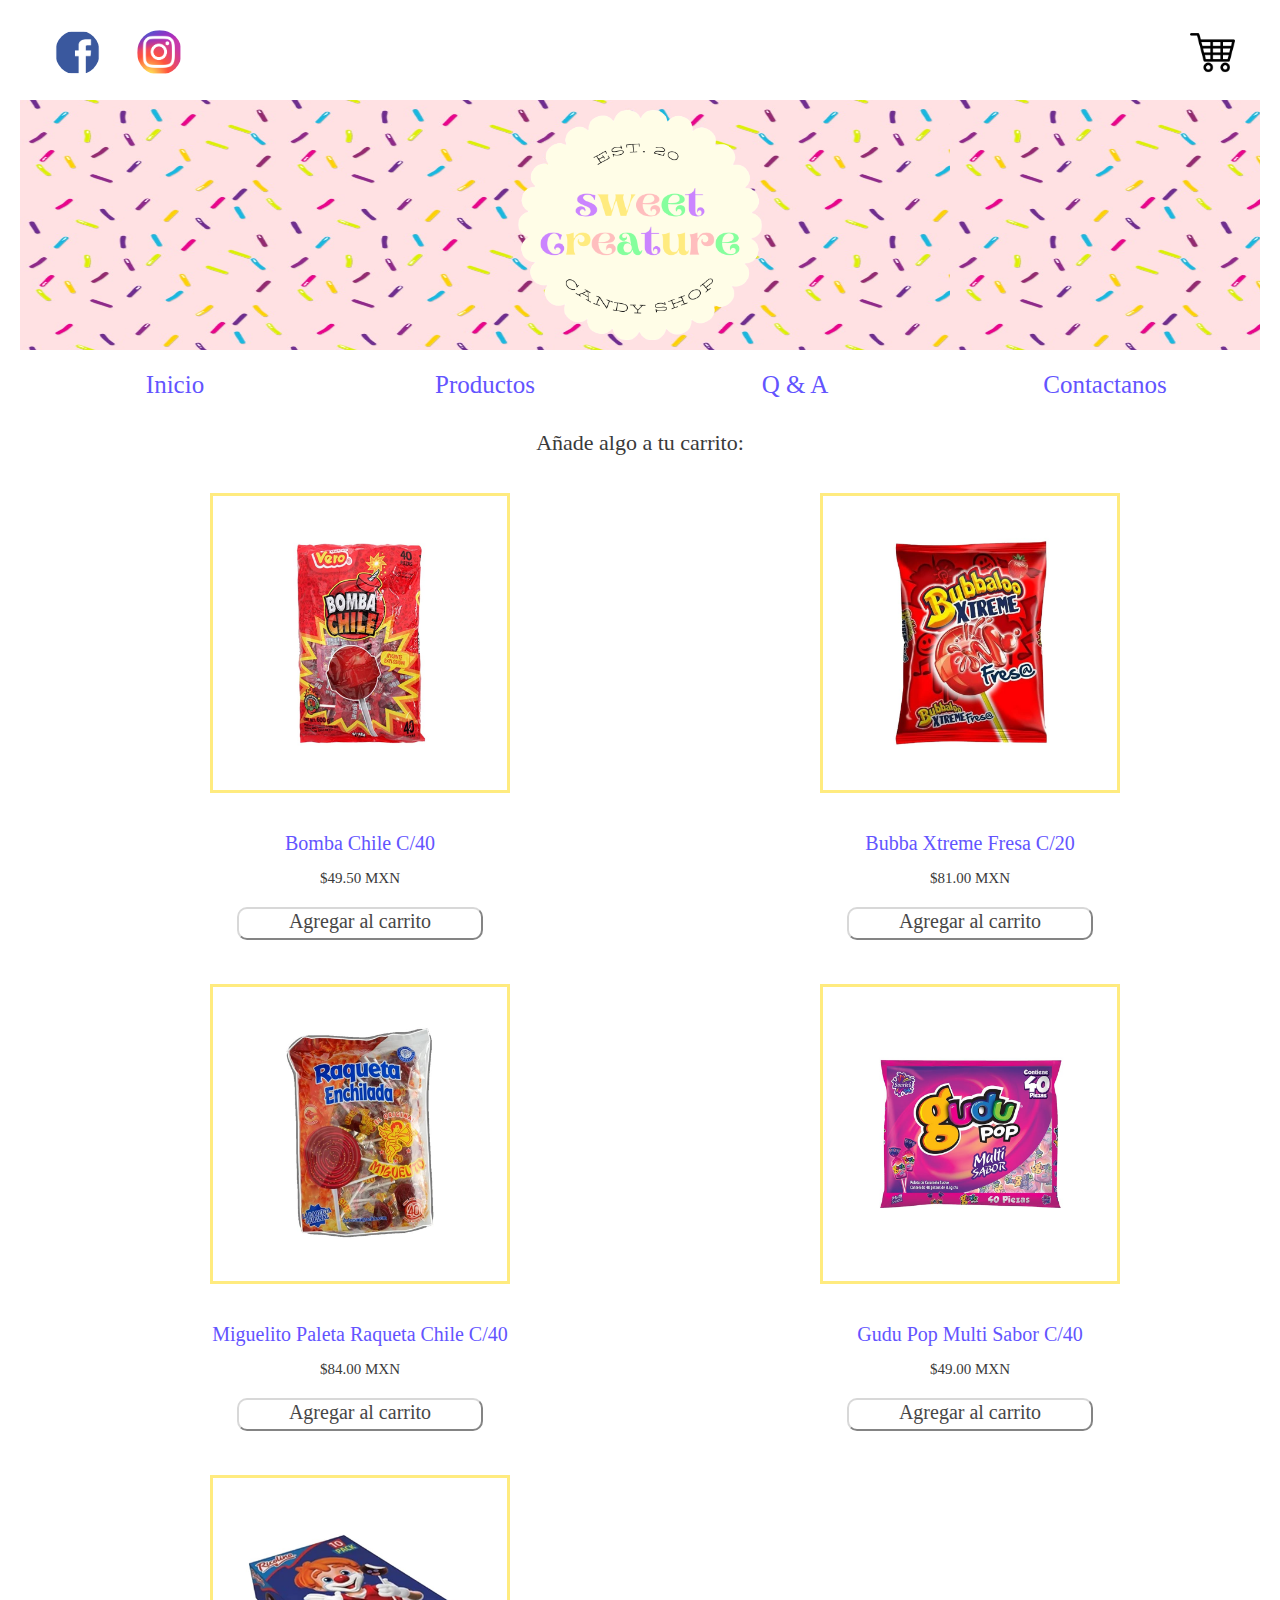
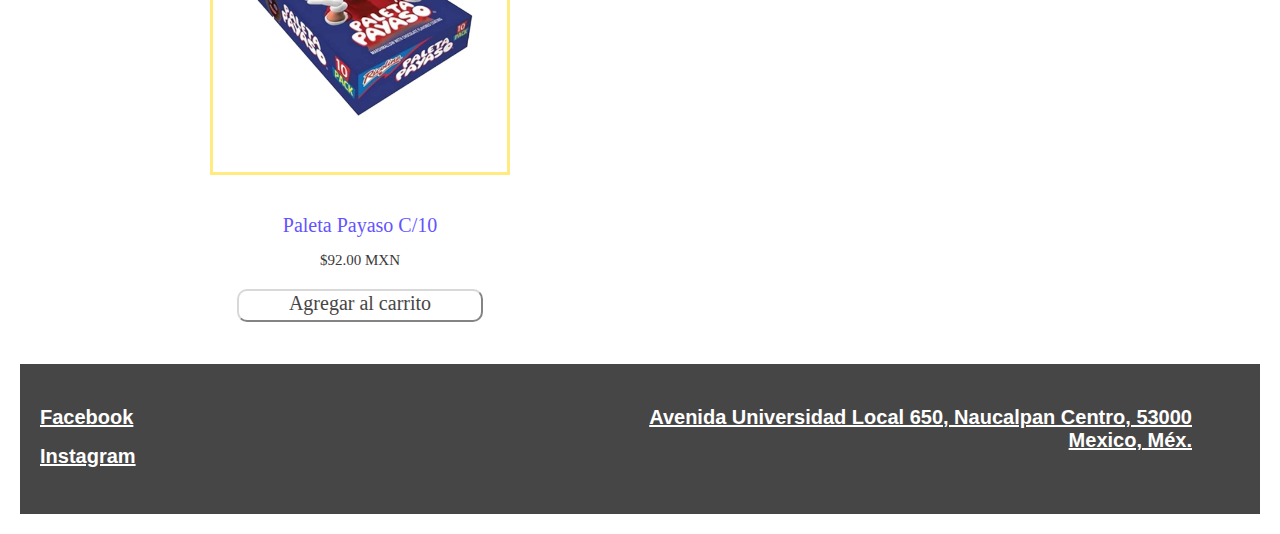
<file: paletas.html>
<!DOCTYPE html>
<html lang="en">
<head>
    <meta charset="UTF-8">
    <meta http-equiv="X-UA-Compatible" content="IE=edge">
    <meta name="viewport" content="width=device-width, initial-scale=1.0">
    <link rel="stylesheet" href="css/style_p.css">
    <link rel="stylesheet" href="css/responsivo_p.css">
    <title>Sweet creature</title>
    <title>SC productos</title>
</head>

<body>
    <main class="contenedor">
      
        <div class="carrito">
              
            <div class="item">
    
                <div class="izq">
    
                    <div class="red">
                       <a href="https://www.facebook.com/dulcemariadulceria"> <img src="img/facebook.png" alt="página de facebook">
                    </a>
                    </div>
    
                    <div class="red">
                        <a href="https://www.instagram.com/portalmagicodulces/?hl=es-la"> <img src="img/instagram.png" alt="página de instagram">
                        </a>
                    </div>
                </div>
    
                <div class="cen">
                    <div class="espacio">
                        
    
                    </div>
                </div>
    
                <div class="der">
                    
                    <div class="carro">
                        <a href="carrito.html">
                            <img src="img/carrito.png" alt="carrito">
                        </a>
                    </div>
                </div>
    
            </div>
    
        </div>
    
          <header>
              <div class="nombretienda">
                  <!--Logo de la tienda-->
                  <img src="img/logo.png" alt="Sweet Creature" >
              </div>
          </header>
    
          <nav>
              <!--Navegación-->
              <label for="mostrar-menu" class="mostrar-menu">Menú Principal</label>
                <input type="checkbox" id="mostrar-menu" role="button" />
                <ul id="menu"> <!-- ul = unordered list -->
                    <li><a href="index.html">Inicio</a></li>
                    <li><a href="productos.html">Productos</a></li>
                    <li><a href="Preguntas Frecuentes.html">Q & A</a></li>
                    <li><a href="Contactanos.html">Contactanos</a></li>
                </ul>
          </nav>
          
        <p class="titulo">Añade algo a tu carrito: </p>
        <div class="categorias" id="categorias">
			<div class="categoria" data-categoria="P001">
				<img src="imagenes/Bomba-chile-c40.jpg" width="150px" >
                <p class='nombre'>Bomba Chile C/40</p>     
                <p class='precio'>$49.50 MXN</p>      
                <button class="agregar"> Agregar al carrito </button>     
            </div>
            <div class="categoria" data-categoria="P002">
                <img src="imagenes/bubba-xtreme-fresa-min.jpg" width="150px" >
                <p class='nombre'>Bubba Xtreme Fresa C/20</p>     
                <p class='precio'>$81.00 MXN</p>      
                <button class="agregar"> Agregar al carrito </button>
            </div>
            <div class="categoria" data-categoria="P003">
                <img src="imagenes/raqueta-miguelito.jpg" width="150px" >
                <p class='nombre'>Miguelito Paleta Raqueta Chile C/40</p>     
                <p class='precio'>$84.00 MXN</p>      
                <button class="agregar"> Agregar al carrito </button>
            </div>	
            <div class="categoria" data-categoria="P004">
                <img src="imagenes/Gudu-pop-multisabor-c40-1.jpg" width="150px" >
                <p class='nombre'>Gudu Pop Multi Sabor C/40</p>     
                <p class='precio'>$49.00 MXN</p>      
                <button class="agregar"> Agregar al carrito </button>
            </div>
            <div class="categoria" data-categoria="P005">
                <img src="imagenes/Paleta-payaso-c10.jpg" width="150px" >
                <p class='nombre'>Paleta Payaso C/10</p>     
                <p class='precio'>$92.00 MXN</p>      
                <button class="agregar"> Agregar al carrito </button>
            </div>
		</div>    

        
        <footer>
            <div class="contenido">
                <div class="box">
                    <div class="izq">
                        <div class="card">
    
                            
                             <div class="red1">
                                <a href="https://www.facebook.com/dulcemariadulceria"><h2>Facebook</h2></a>
    
                            </div>
                            <div class="red2">
                               <a href="https://www.instagram.com/portalmagicodulces/?hl=es-la"><h2>Instagram</h2></a>
    
                             </div>
    
    
        
                        </div>
        
                    </div>
                    <div class="der">
        
                        <div class="direccion">
                            <a href="https://www.google.com.mx/maps/place/La+Mimi+DUMI/@19.4713292,-99.2373539,17z/data=!4m9!1m2!2m1!1sTienda+de+dulces+!3m5!1s0x0:0xd75913ccd99da404!8m2!3d19.4708053!4d-99.2374671!15sChBUaWVuZGEgZGUgZHVsY2VzWhIiEHRpZW5kYSBkZSBkdWxjZXOSAQtjYW5keV9zdG9yZQ">
                                <h2>Avenida Universidad Local 650, Naucalpan Centro, 53000 Mexico, Méx.
                            </h2></a>
        
                        </div>
        
                    </div>
                </div>
    
            </div>
        </footer>
        
        <div class="clear"></div>
    
    
      </main>
</body>
</html>
</file>
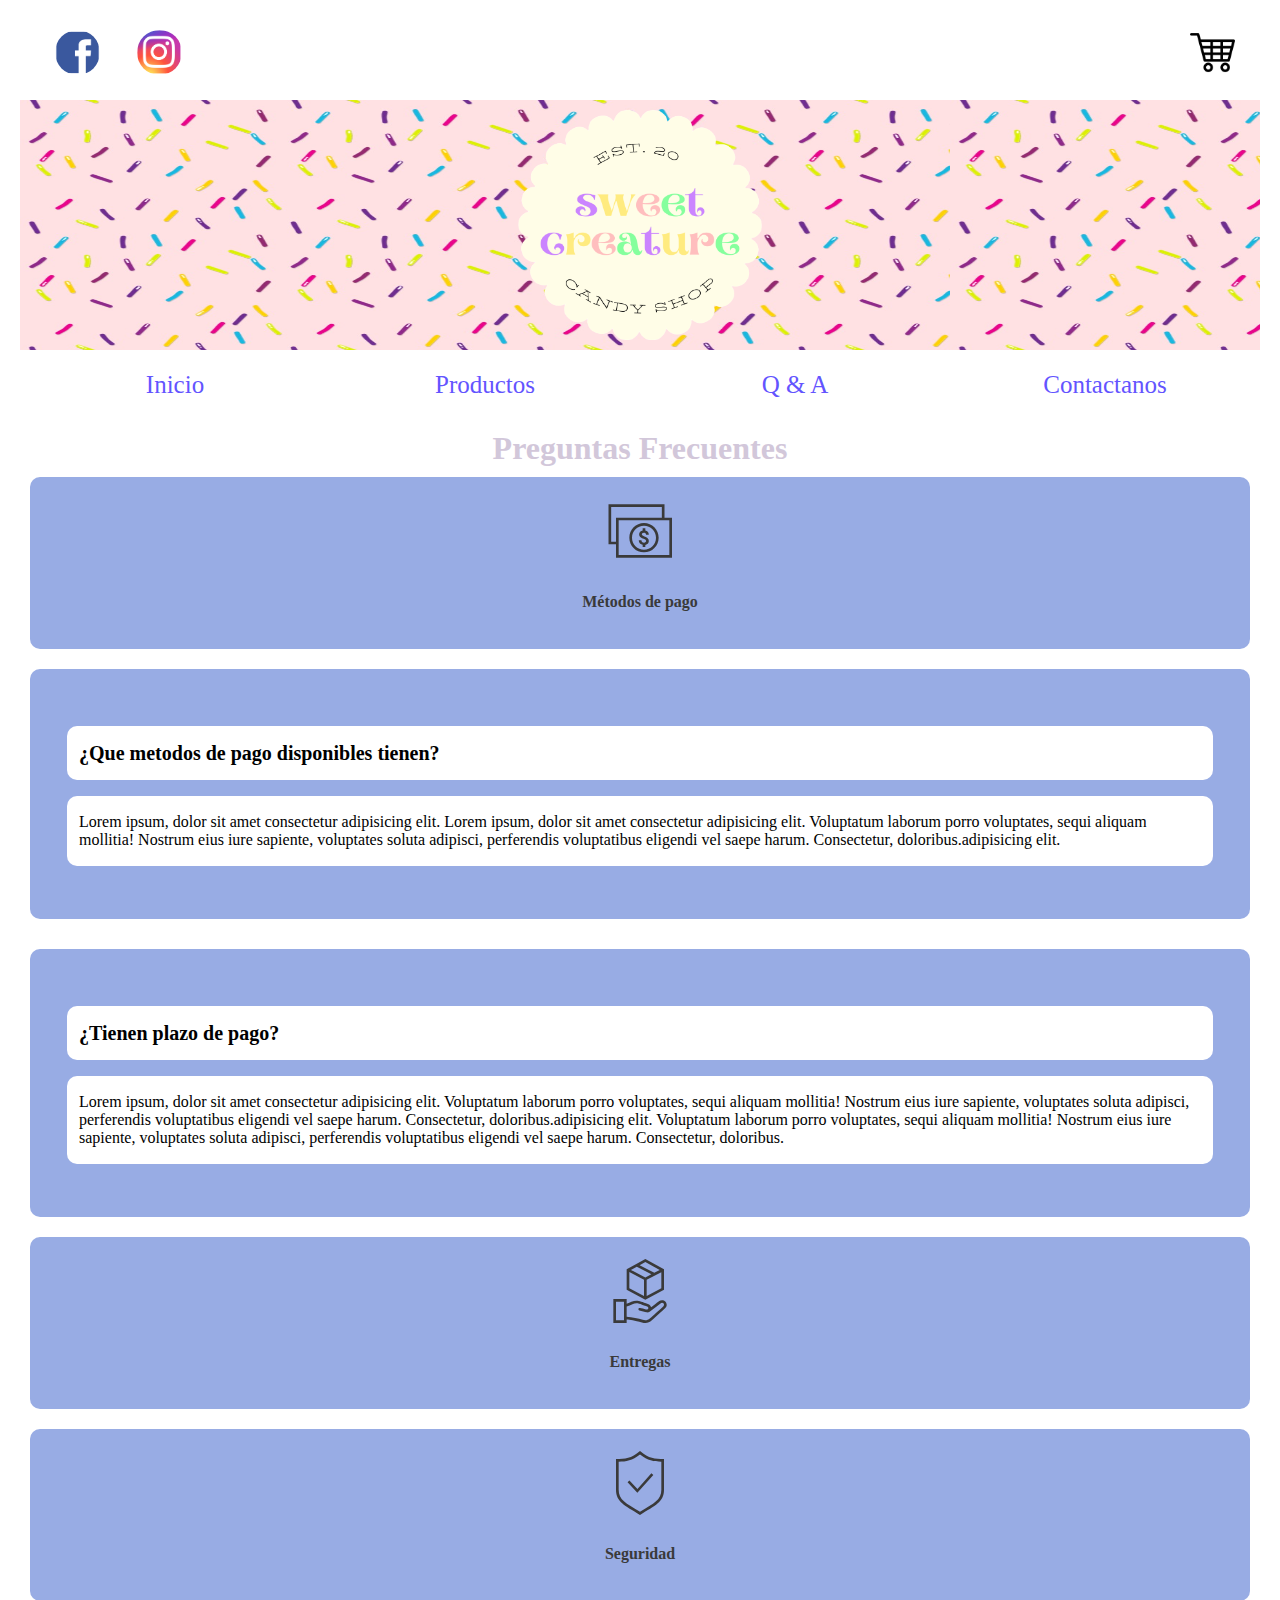
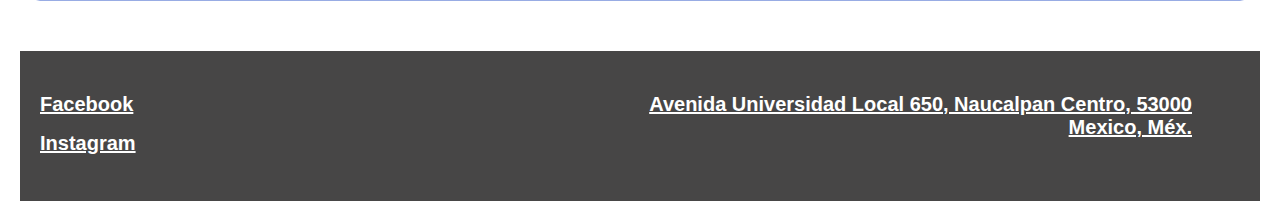
<file: Preguntas Frecuentes.html>
<!DOCTYPE html>
<html lang="en">
<head>
    <meta charset="UTF-8">
    <meta http-equiv="X-UA-Compatible" content="IE=edge">
    <meta name="viewport" content="width=device-width, initial-scale=1.0">
    <link rel="stylesheet" href="css/style2.css">
    <link rel="stylesheet" href="css/responsivo2.css">
    <title>Sweet creature</title>
</head>

<body>
    <main class="contenedor">
        
      <div class="carrito">
            
          <div class="item">
  
              <div class="izq">
  
                  <div class="red">
                     <a href="https://www.facebook.com/dulcemariadulceria"> <img src="img/facebook.png" alt="página de facebook">
                  </a>
                  </div>
  
                  <div class="red">
                      <a href="https://www.instagram.com/portalmagicodulces/?hl=es-la"> <img src="img/instagram.png" alt="página de instagram">
                      </a>
                  </div>
              </div>
  
              <div class="cen">
                  <div class="espacio">
                      
  
                  </div>
              </div>
  
              <div class="der">
                  <div class="buscar">
  
                      <div class="barra">
  
                      </div>
  
                  </div>
                  <div class="carro">
                      <a href="carrito.html">
                          <img src="img/carrito.png" alt="carrito">
                      </a>
                  </div>
              </div>
  
          </div>
  
      </div>
  
        <header>
            <div class="nombretienda">
                <!--Logo de la tienda-->
                <img src="img/logo.png" alt="Sweet Creature" >
            </div>
        </header>
  
        <nav>
            <!--Navegación-->
            <label for="mostrar-menu" class="mostrar-menu">Menú Principal</label>
              <input type="checkbox" id="mostrar-menu" role="button" />
              <ul id="menu"> <!-- ul = unordered list -->
                  <li><a href="index.html">Inicio</a></li>
                  <li><a href="productos.html">Productos</a></li>
                  <li><a href="Preguntas Frecuentes.html">Q & A</a></li>
                  <li><a href="Contactanos.html">Contactanos</a></li>
              </ul>
        </nav>
        
        <h1 class="titulo">Preguntas Frecuentes</h1>
        <div class="categorias" id="categorias">
			<div class="categoria" data-categoria="metodos-pago">
				<svg viewbox="0 0 24 24" xmlns="http://www.w3.org/2000/svg" fill-rule="evenodd" clip-rule="evenodd"><path d="M21.19 7h2.81v15h-21v-5h-2.81v-15h21v5zm1.81 1h-19v13h19v-13zm-9.5 1c3.036 0 5.5 2.464 5.5 5.5s-2.464 5.5-5.5 5.5-5.5-2.464-5.5-5.5 2.464-5.5 5.5-5.5zm0 1c2.484 0 4.5 2.016 4.5 4.5s-2.016 4.5-4.5 4.5-4.5-2.016-4.5-4.5 2.016-4.5 4.5-4.5zm.5 8h-1v-.804c-.767-.16-1.478-.689-1.478-1.704h1.022c0 .591.326.886.978.886.817 0 1.327-.915-.167-1.439-.768-.27-1.68-.676-1.68-1.693 0-.796.573-1.297 1.325-1.448v-.798h1v.806c.704.161 1.313.673 1.313 1.598h-1.018c0-.788-.727-.776-.815-.776-.55 0-.787.291-.787.622 0 .247.134.497.957.768 1.056.344 1.663.845 1.663 1.746 0 .651-.376 1.288-1.313 1.448v.788zm6.19-11v-4h-19v13h1.81v-9h17.19z"/></svg>
				<p>Métodos de pago</p>
			</div>
            <div class="contenedor-preguntas activo" data-categoria="metodos-pago">
				<div class="contenedor-pregunta">
					<p class="pregunta">¿Que metodos de pago disponibles tienen? </p>
					<p class="respuesta">Lorem ipsum, dolor sit amet consectetur adipisicing elit. Lorem ipsum, dolor sit amet consectetur adipisicing elit. Voluptatum laborum porro voluptates, sequi aliquam mollitia! Nostrum eius iure sapiente, voluptates soluta adipisci, perferendis voluptatibus eligendi vel saepe harum. Consectetur, doloribus.adipisicing elit.</p>
				</div>
				<div class="contenedor-pregunta">
					<p class="pregunta">¿Tienen plazo de pago? </p>
					<p class="respuesta">Lorem ipsum, dolor sit amet consectetur adipisicing elit. Voluptatum laborum porro voluptates, sequi aliquam mollitia! Nostrum eius iure sapiente, voluptates soluta adipisci, perferendis voluptatibus eligendi vel saepe harum. Consectetur, doloribus.adipisicing elit. Voluptatum laborum porro voluptates, sequi aliquam mollitia! Nostrum eius iure sapiente, voluptates soluta adipisci, perferendis voluptatibus eligendi vel saepe harum. Consectetur, doloribus.</p>
				</div>
			</div>

			<div class="categoria" data-categoria="entregas">
				<svg viewbox="0 0 24 24" xmlns="http://www.w3.org/2000/svg" fill-rule="evenodd" clip-rule="evenodd"><path d="M7 24h-5v-9h5v1.735c.638-.198 1.322-.495 1.765-.689.642-.28 1.259-.417 1.887-.417 1.214 0 2.205.499 4.303 1.205.64.214 1.076.716 1.175 1.306 1.124-.863 2.92-2.257 2.937-2.27.357-.284.773-.434 1.2-.434.952 0 1.751.763 1.751 1.708 0 .49-.219.977-.627 1.356-1.378 1.28-2.445 2.233-3.387 3.074-.56.501-1.066.952-1.548 1.393-.749.687-1.518 1.006-2.421 1.006-.405 0-.832-.065-1.308-.2-2.773-.783-4.484-1.036-5.727-1.105v1.332zm-1-8h-3v7h3v-7zm1 5.664c2.092.118 4.405.696 5.999 1.147.817.231 1.761.354 2.782-.581 1.279-1.172 2.722-2.413 4.929-4.463.824-.765-.178-1.783-1.022-1.113 0 0-2.961 2.299-3.689 2.843-.379.285-.695.519-1.148.519-.107 0-.223-.013-.349-.042-.655-.151-1.883-.425-2.755-.701-.575-.183-.371-.993.268-.858.447.093 1.594.35 2.201.52 1.017.281 1.276-.867.422-1.152-.562-.19-.537-.198-1.889-.665-1.301-.451-2.214-.753-3.585-.156-.639.278-1.432.616-2.164.814v3.888zm3.79-19.913l3.21-1.751 7 3.86v7.677l-7 3.735-7-3.735v-7.719l3.784-2.064.002-.005.004.002zm2.71 6.015l-5.5-2.864v6.035l5.5 2.935v-6.106zm1 .001v6.105l5.5-2.935v-6l-5.5 2.83zm1.77-2.035l-5.47-2.848-2.202 1.202 5.404 2.813 2.268-1.167zm-4.412-3.425l5.501 2.864 2.042-1.051-5.404-2.979-2.139 1.166z"/></svg>
				<p>Entregas</p>
            </div>
                <div class="contenedor-preguntas" data-categoria="entregas">
                    <div class="contenedor-pregunta">
                        <p class="pregunta">¿Tienen entregas a domicilio? </p>
                        <p class="respuesta">Lorem ipsum, dolor sit amet consectetur adipisicing elit. Voluptatum laborum porro voluptates, sequi aliquam mollitia! Nostrum eius iure sapiente, voluptates soluta adipisci, perferendis voluptatibus eligendi vel saepe harum. Consectetur, doloribus.adipisicing elit. Voluptatum laborum porro voluptates, sequi aliquam mollitia! Nostrum eius iure sapiente, voluptates soluta adipisci, perferendis voluptatibus eligendi vel saepe harum. Consectetur, doloribus.adipisicing elit. Voluptatum laborum porro voluptates, sequi aliquam mollitia! Nostrum eius iure sapiente, voluptates soluta adipisci, perferendis voluptatibus eligendi vel saepe harum. Consectetur, doloribus.</p>
                    </div>
                    <div class="contenedor-pregunta">
                        <p class="pregunta">¿En cuanto sale el envio a mi país? </p>
                        <p class="respuesta">Lorem ipsum, dolor sit amet consectetur adipisicing elit. Voluptatum laborum porro voluptates, sequi aliquam mollitia! Nostrum eius iure sapiente, voluptates soluta adipisci, perferendis voluptatibus eligendi vel saepe harum. Consectetur, doloribus.adipisicing elit. Voluptatum laborum porro voluptates, sequi aliquam mollitia! Nostrum eius iure sapiente, voluptates soluta adipisci, perferendis voluptatibus eligendi vel saepe harum. Consectetur, doloribus.</p>
                    </div>
                </div>
			
			<div class="categoria" data-categoria="seguridad">
				<svg viewbox="0 0 24 24" xmlns="http://www.w3.org/2000/svg" fill-rule="evenodd" clip-rule="evenodd"><path d="M12 0c-3.371 2.866-5.484 3-9 3v11.535c0 4.603 3.203 5.804 9 9.465 5.797-3.661 9-4.862 9-9.465v-11.535c-3.516 0-5.629-.134-9-3zm0 1.292c2.942 2.31 5.12 2.655 8 2.701v10.542c0 3.891-2.638 4.943-8 8.284-5.375-3.35-8-4.414-8-8.284v-10.542c2.88-.046 5.058-.391 8-2.701zm5 7.739l-5.992 6.623-3.672-3.931.701-.683 3.008 3.184 5.227-5.878.728.685z"/></svg>
				<p>Seguridad</p>
            </div>
                <div class="contenedor-preguntas" data-categoria="seguridad">
                    <div class="contenedor-pregunta">
                        <p class="pregunta">¿Como puedo saber si son confiables? </p>
                        <p class="respuesta">Lorem ipsum, dolor sit amet consectetur adipisicing elit. Voluptatum laborum porro voluptates, sequi aliquam mollitia! Nostrum eius iure sapiente, voluptates soluta adipisci, perferendis voluptatibus eligendi vel saepe harum. Consectetur, doloribus.adipisicing elit. Voluptatum laborum porro voluptates, sequi aliquam mollitia! Nostrum eius iure sapiente, voluptates soluta adipisci, perferendis voluptatibus eligendi vel saepe harum. Consectetur, doloribus.adipisicing elit. Voluptatum laborum porro voluptates, sequi aliquam mollitia! Nostrum eius iure sapiente, voluptates soluta adipisci, perferendis voluptatibus eligendi vel saepe harum. Consectetur, doloribus.</p>
                    </div>
                    <div class="contenedor-pregunta">
                        <p class="pregunta">¿Que pasa con mis datos personales? </p>
                        <p class="respuesta">Lorem ipsum, dolor sit amet consectetur adipisicing elit. Voluptatum laborum porro voluptates, sequi aliquam mollitia! Nostrum eius iure sapiente, voluptates soluta adipisci, perferendis voluptatibus eligendi vel saepe harum. Consectetur, doloribus.adipisicing elit. Voluptatum laborum porro voluptates, sequi aliquam mollitia! Nostrum eius iure sapiente, voluptates soluta adipisci, perferendis voluptatibus eligendi vel saepe harum. Consectetur, doloribus.</p>
                    </div>
                </div>
		</div>         
      
      <footer>
          <div class="contenido">
              <div class="box">
                  <div class="izq">
                      <div class="card">
  
                          
                           <div class="red1">
                              <a href="https://www.facebook.com/dulcemariadulceria"><h2>Facebook</h2></a>
  
                          </div>
                          <div class="red2">
                             <a href="https://www.instagram.com/portalmagicodulces/?hl=es-la"><h2>Instagram</h2></a>
  
                           </div>
  
  
      
                      </div>
      
                  </div>
                  <div class="der">
      
                      <div class="direccion">
                          <a href="https://www.google.com.mx/maps/place/La+Mimi+DUMI/@19.4713292,-99.2373539,17z/data=!4m9!1m2!2m1!1sTienda+de+dulces+!3m5!1s0x0:0xd75913ccd99da404!8m2!3d19.4708053!4d-99.2374671!15sChBUaWVuZGEgZGUgZHVsY2VzWhIiEHRpZW5kYSBkZSBkdWxjZXOSAQtjYW5keV9zdG9yZQ">
                              <h2>Avenida Universidad Local 650, Naucalpan Centro, 53000 Mexico, Méx.
                          </h2></a>
      
                      </div>
      
                  </div>
              </div>
  
          </div>
      </footer>
      
      <div class="clear"></div>
  
    </main>
      
<script src="js/categorias.js"></script>
<script src="js/preguntas_frecuentes.js"></script>

</body>
</html>
</file>
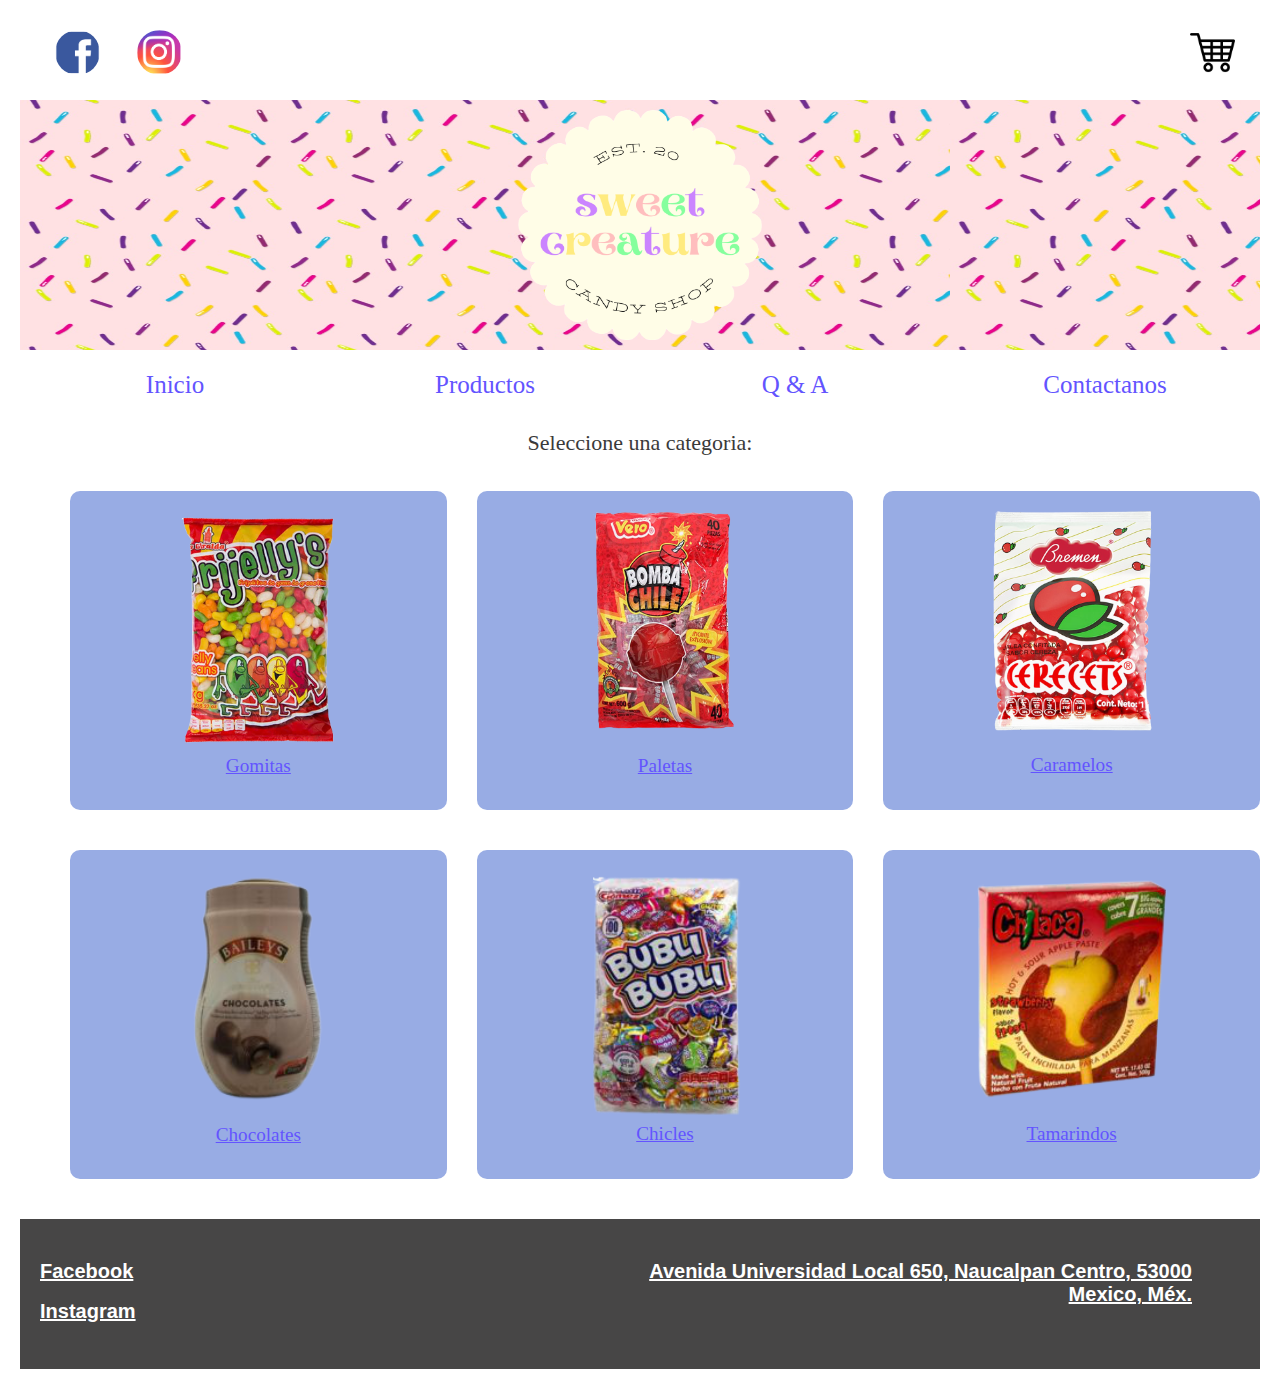
<file: Productos.html>
<!DOCTYPE html>
<html lang="en">
<head>
    <meta charset="UTF-8">
    <meta http-equiv="X-UA-Compatible" content="IE=edge">
    <meta name="viewport" content="width=device-width, initial-scale=1.0">
    <link rel="stylesheet" href="css/styleP.css">
    <link rel="stylesheet" href="css/responsivoP.css">
    <title>Sweet creature</title>
    <title>SC productos</title>
</head>

<body>
    <main class="contenedor">
      
        <div class="carrito">
              
            <div class="item">
    
                <div class="izq">
    
                    <div class="red">
                       <a href="https://www.facebook.com/dulcemariadulceria"> <img src="img/facebook.png" alt="página de facebook">
                    </a>
                    </div>
    
                    <div class="red">
                        <a href="https://www.instagram.com/portalmagicodulces/?hl=es-la"> <img src="img/instagram.png" alt="página de instagram">
                        </a>
                    </div>
                </div>
    
                <div class="cen">
                    <div class="espacio">
                        
    
                    </div>
                </div>
    
                <div class="der">
                    
                    <div class="carro">
                        <a href="carrito.html">
                            <img src="img/carrito.png" alt="carrito">
                        </a>
                    </div>
                </div>
    
            </div>
    
        </div>
    
          <header>
              <div class="nombretienda">
                  <!--Logo de la tienda-->
                  <img src="img/logo.png" alt="Sweet Creature" >
              </div>
          </header>
    
          <nav>
              <!--Navegación-->
              <label for="mostrar-menu" class="mostrar-menu">Menú Principal</label>
                <input type="checkbox" id="mostrar-menu" role="button" />
                <ul id="menu"> <!-- ul = unordered list -->
                    <li><a href="index.html">Inicio</a></li>
                    <li><a href="productos.html">Productos</a></li>
                    <li><a href="Preguntas Frecuentes.html">Q & A</a></li>
                    <li><a href="Contactanos.html">Contactanos</a></li>
                </ul>
          </nav>
          
        <p class="titulo"> Seleccione una categoria: </p>
        <div class="categorias" id="categorias">
			<div class="categoria" id="gomitas">
                <a href="gomitas.html"><img src="img/gomitas.png" width="165px" alt="gomitas" ></a>
				<div class="gomita">
                <a href="gomitas.html">Gomitas</a>
                </div>
			</div>
			<div class="categoria" id="paletas">
				<a href="paletas.html"><img src="img/paleta.png" width="146.5px" alt="paleta" ></a>
				<p class="paleta">
                <a href="paletas.html">Paletas</a>
                </p>
			</div>
			<div class="categoria" id="caramelos">
                <a href="caramelos.html"><img src="img/caramelo.png" width="166px" alt="caramelo" ></a>
				<p class="caramelo">
                    <a href="caramelos.html">Caramelos</a>
                    </p>
			</div>
			<div class="categoria" id="chocolates">
                <a href="chocolates.html"><img src="img/chocolate.png" width="140px" alt="chocolate" ></a>
				<p class="chocolate">
                    <a href="chocolates.html">Chocolates</a>
                    </p>
			</div>
            <div class="categoria" id="chicles">
                <a href="chiles.html"><img src="img/bubli.png" width="160px" alt="chicle" ></a>
				<div class="chicle">
                    <a href="chicles.html">Chicles</a>
                </div>
			</div>
            
            <div class="categoria" id="tamarindos">
                <a href="tamarindos.html"><img src="img/tamarindos.png" width="206px" alt="tamarindo" ></a>
				<p class="tamrindo">
                    <a href="tamarindos.html">Tamarindos</a>
                    </p>
			</div>
		</div>    
      
        <footer>
            <div class="contenido">
                <div class="box">
                    <div class="izq">
                        <div class="card">
    
                            
                             <div class="red1">
                                <a href="https://www.facebook.com/dulcemariadulceria"><h2>Facebook</h2></a>
    
                            </div>
                            <div class="red2">
                               <a href="https://www.instagram.com/portalmagicodulces/?hl=es-la"><h2>Instagram</h2></a>
    
                             </div>
    
    
        
                        </div>
        
                    </div>
                    <div class="der">
        
                        <div class="direccion">
                            <a href="https://www.google.com.mx/maps/place/La+Mimi+DUMI/@19.4713292,-99.2373539,17z/data=!4m9!1m2!2m1!1sTienda+de+dulces+!3m5!1s0x0:0xd75913ccd99da404!8m2!3d19.4708053!4d-99.2374671!15sChBUaWVuZGEgZGUgZHVsY2VzWhIiEHRpZW5kYSBkZSBkdWxjZXOSAQtjYW5keV9zdG9yZQ">
                                <h2>Avenida Universidad Local 650, Naucalpan Centro, 53000 Mexico, Méx.
                            </h2></a>
        
                        </div>
        
                    </div>
                </div>
    
            </div>
        </footer>
        
        <div class="clear"></div>
    
    
      </main>

      <script src="js/categorias.js"></script>
</body>
</html>
</file>
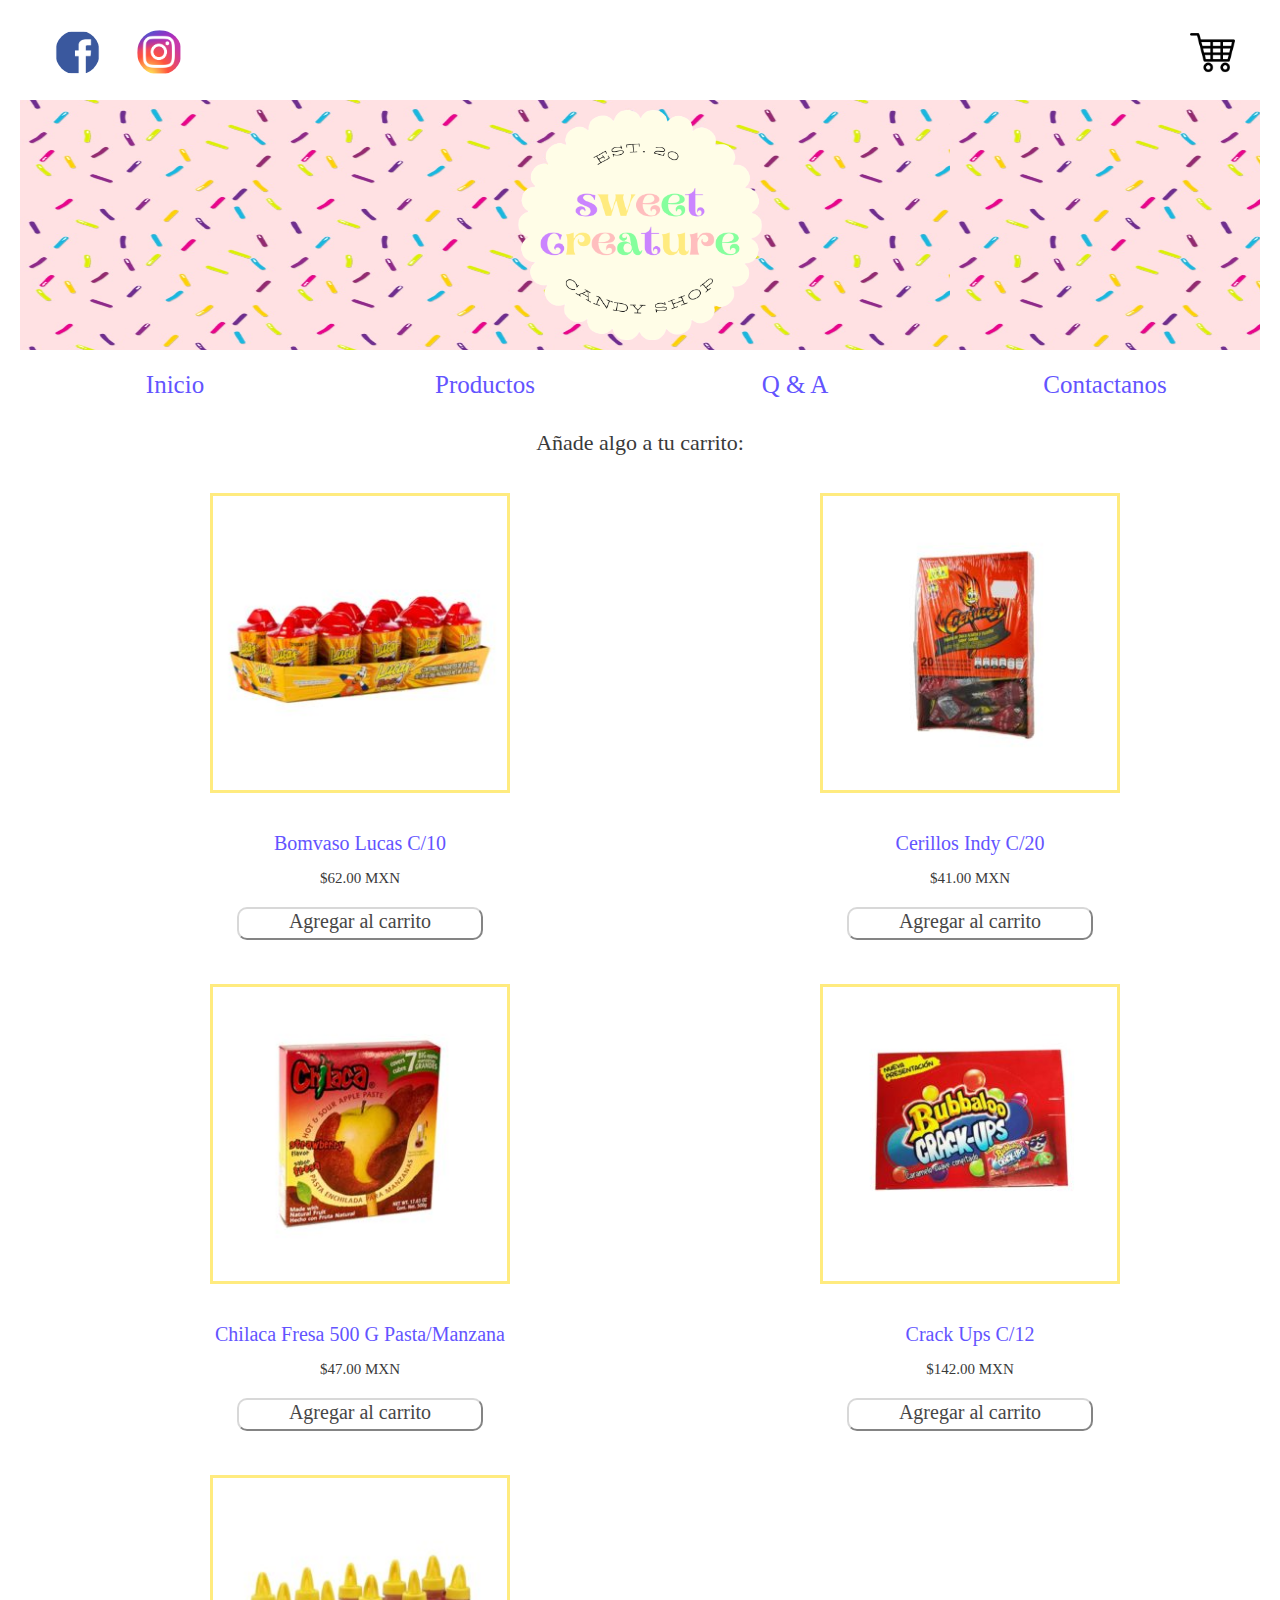
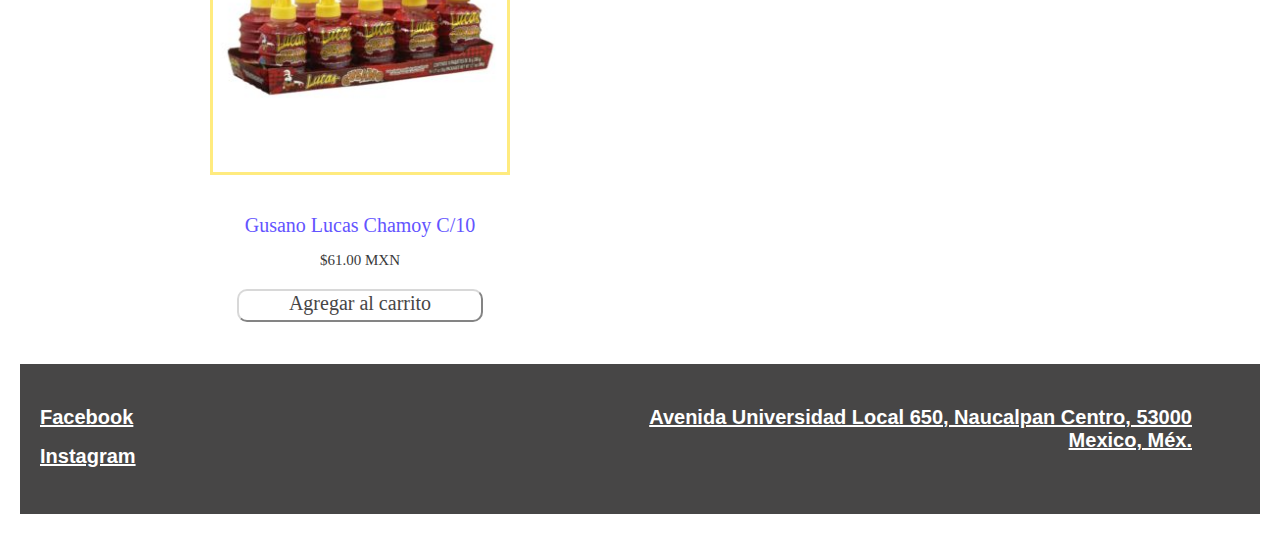
<file: tamarindos.html>
<!DOCTYPE html>
<html lang="en">
<head>
    <meta charset="UTF-8">
    <meta http-equiv="X-UA-Compatible" content="IE=edge">
    <meta name="viewport" content="width=device-width, initial-scale=1.0">
    <link rel="stylesheet" href="css/style_p.css">
    <link rel="stylesheet" href="css/responsivo_p.css">
    <title>Sweet creature</title>
    <title>SC productos</title>
</head>

<body>
    <main class="contenedor">
      
        <div class="carrito">
              
            <div class="item">
    
                <div class="izq">
    
                    <div class="red">
                       <a href="https://www.facebook.com/dulcemariadulceria"> <img src="img/facebook.png" alt="página de facebook">
                    </a>
                    </div>
    
                    <div class="red">
                        <a href="https://www.instagram.com/portalmagicodulces/?hl=es-la"> <img src="img/instagram.png" alt="página de instagram">
                        </a>
                    </div>
                </div>
    
                <div class="cen">
                    <div class="espacio">
                        
    
                    </div>
                </div>
    
                <div class="der">
                    
                    <div class="carro">
                        <a href="carrito.html">
                            <img src="img/carrito.png" alt="carrito">
                        </a>
                    </div>
                </div>
    
            </div>
    
        </div>
    
          <header>
              <div class="nombretienda">
                  <!--Logo de la tienda-->
                  <img src="img/logo.png" alt="Sweet Creature" >
              </div>
          </header>
    
          <nav>
              <!--Navegación-->
              <label for="mostrar-menu" class="mostrar-menu">Menú Principal</label>
                <input type="checkbox" id="mostrar-menu" role="button" />
                <ul id="menu"> <!-- ul = unordered list -->
                    <li><a href="index.html">Inicio</a></li>
                    <li><a href="productos.html">Productos</a></li>
                    <li><a href="Preguntas Frecuentes.html">Q & A</a></li>
                    <li><a href="Contactanos.html">Contactanos</a></li>
                </ul>
          </nav>
          
        <p class="titulo">Añade algo a tu carrito: </p>
        <div class="categorias" id="categorias">
			<div class="categoria" data-categoria="C001">
				<img src="imagenes/bomvaso-min-300x300.jpg" width="150px" >
                <p class='nombre'>Bomvaso Lucas C/10</p>     
                <p class='precio'>$62.00 MXN</p>      
                <button class="agregar"> Agregar al carrito </button>     
            </div>
            <div class="categoria" data-categoria="C002">
                <img src="imagenes/cerillos-indy-min-300x300.jpg" width="150px" >
                <p class='nombre'>Cerillos Indy C/20</p>     
                <p class='precio'>$41.00 MXN</p>      
                <button class="agregar"> Agregar al carrito </button>
            </div>
            <div class="categoria" data-categoria="C003">
                <img src="imagenes/Chilaca-fresa-500g-pasta-manzana-300x300.jpg" width="150px" >
                <p class='nombre'>Chilaca Fresa 500 G Pasta/Manzana</p>     
                <p class='precio'>$47.00 MXN</p>      
                <button class="agregar"> Agregar al carrito </button>
            </div>	
            <div class="categoria" data-categoria="C004">
                <img src="imagenes/crack-ups-min-300x300.jpg" width="150px" >
                <p class='nombre'>Crack Ups C/12</p>     
                <p class='precio'>$142.00 MXN</p>      
                <button class="agregar"> Agregar al carrito </button>
            </div>
            <div class="categoria" data-categoria="C005">
                <img src="imagenes/gusano-chamoy-min-300x300.jpg" width="150px" >
                <p class='nombre'>Gusano Lucas Chamoy C/10</p>     
                <p class='precio'>$61.00 MXN</p>      
                <button class="agregar"> Agregar al carrito </button>
            </div>
		</div>    

        
        <footer>
            <div class="contenido">
                <div class="box">
                    <div class="izq">
                        <div class="card">
    
                            
                             <div class="red1">
                                <a href="https://www.facebook.com/dulcemariadulceria"><h2>Facebook</h2></a>
    
                            </div>
                            <div class="red2">
                               <a href="https://www.instagram.com/portalmagicodulces/?hl=es-la"><h2>Instagram</h2></a>
    
                             </div>
    
    
        
                        </div>
        
                    </div>
                    <div class="der">
        
                        <div class="direccion">
                            <a href="https://www.google.com.mx/maps/place/La+Mimi+DUMI/@19.4713292,-99.2373539,17z/data=!4m9!1m2!2m1!1sTienda+de+dulces+!3m5!1s0x0:0xd75913ccd99da404!8m2!3d19.4708053!4d-99.2374671!15sChBUaWVuZGEgZGUgZHVsY2VzWhIiEHRpZW5kYSBkZSBkdWxjZXOSAQtjYW5keV9zdG9yZQ">
                                <h2>Avenida Universidad Local 650, Naucalpan Centro, 53000 Mexico, Méx.
                            </h2></a>
        
                        </div>
        
                    </div>
                </div>
    
            </div>
        </footer>
        
        <div class="clear"></div>
    
    
      </main>
</body>
</html>
</file>
<file: css/style.css>
body{
    margin: 0;
    padding: 0;
    background-color: #848cff;
}

*{
    box-sizing: border-box;
}

.contenedor{
    max-width: 1300px;
    background-color: #ffffff;
    height: auto;
    margin: auto auto;
    padding: 20px;
}

.carrito{
	float: left;
	width: 100%;
	height: 70px;
	background-color: #ffffff;
	padding: 10px 5px;
	margin-bottom: 10px;
}

.carrito .item{
	float: left;
	width: 100%;	
}

.carrito .item .izq {
	float: left;
	width: 30%;
	padding: 0px 5px;
	margin-right: 10px;
	
}

.carrito .item .izq .red{
	float: left;
	width: 30%;
	background-color: rgb(255, 255, 255);
	padding: 10px 15px;
}

.carrito .item .izq img{
	width: 50px;
	height: 50px;
	float: left;
	padding: 5px 5px;
	border-radius: 100%;
}

.carrito .item .izq img:hover{
	width: 55px;
	height: 55px;
	float: left;
}

.carrito .item .cen {
	float: left;
	width: 20%;
	padding: 0px 10px;
	background-color: rgb(255, 255, 255);
}


.carrito .item .der{
	float: right;
	width: 50%;
	padding: 0px 5px;
}


.carrito .item .der .carro {

	float: right;
	width: 50%;
	background-color: rgb(255, 255, 255);
	padding: 0px 15px;
}

.carrito .item .der img{
	width: 45px;
	height: 45px;
	float: right;
	border-radius: 10%;
	
}

.carrito .item .der img:hover{
	width: 55px;
	height: 55px;
	float: right;
}


header{
	float: left;
	width: 100%;
	height: 250px;
	background-image: url(../img/fondo.jpg);
	background-size: 75% 100%;
	text-align: center;
	padding: 10px 15px;
	margin-bottom: 10px;
	
}

.nombretienda img{
	width: 430px;
	height: 230px;
	float: center;
}

nav{
	float: left;
	width: 100%;
	background-color: #ffffff;
	text-align: center;
	/*padding: 30px 15px;*/
	margin-bottom: 20px;
}

nav ul{
	width: 100%;
	margin: 0 auto;
	padding: 0;
}

nav li{
	list-style: none;
	float: left;
	width: 25%;
}

nav li a{
	display: block;
	line-height: 50px;
	text-decoration: none;
	font-size: 25px;
	color: #6354FF;
	background-color: #ffffff;
	font-family:fantasy;
}

nav .mostrar-menu{
	color: #6354FF;
	background-color:#ffffff ;
	text-align: center;
	font-size: 25px;
	padding: 10px 0;
	display: none;
}

nav .mostrar-menu:hover{
	color: #ffffff;
	background-color: #6354FF;
}

nav input[type=checkbox]{
	display: none;
}

input[type=checkbox]:checked ~ #menu{
	display: block;
}

nav li:hover a{
	background-color: #6354FF ;
	color: #ffffff;
}

.seccion01 {
	float: left;
	width: 100%;
	background-color: #98ace4;
	text-align: center;
	padding: 40px 10px;
}

.seccion01 .contenido{
	float: left;
	width: 100%;
	margin-top: 5px;
}

.seccion01 .contenido .card{
	float: left;
	width: 25%;
	padding: 0px 20px;
}

.seccion01 .contenido .card .box1{
	
	float: left;
	width: 100%;
	height: 250px;
	background-image: url(../img/reloj.jpg);
	background-size: 100% 100%;
	padding: 60px 30px;
	border-radius: 10px;
	background-repeat: no-repeat;
	
}

.seccion01 .contenido .card .box1:hover{
	
	float: left;
	width: 100%;
	height: 250px;
	background-image: url(../img/entrega.png);
	background-size: 100% 100%;
	padding: 60px 30px;
	border-radius: 10px;
	background-repeat: no-repeat;
}

.seccion01 .contenido .card .box2{
	
	float: left;
	width: 100%;
	height: 250px;
	background-image: url(../img/camion.jpg);
	background-size: 100% 100%;
	padding: 60px 30px;
	border-radius: 10px;
	background-repeat: no-repeat;
}

.seccion01 .contenido .card .box2:hover{
	
	float: left;
	width: 100%;
	height: 250px;
	background-image: url(../img/envio.png);
	background-size: 100% 100%;
	padding: 60px 30px;
	border-radius: 10px;
	background-repeat: no-repeat;
}

.seccion01 .contenido .card .box3{
	
	float: left;
	width: 100%;
	height: 250px;
	background-image: url(../img/descuento.jpg);
	background-size: 100% 100%;
	padding: 60px 30px;
	border-radius: 10px;
	background-repeat: no-repeat;
}

.seccion01 .contenido .card .box3:hover{
	
	float: left;
	width: 100%;
	height: 250px;
	background-image: url(../img/promo.png);
	background-size: 100% 100%;
	padding: 60px 30px;
	border-radius: 10px;
	background-repeat: no-repeat;
}

.seccion01 .contenido .card .box4{
	
	float: left;
	width: 100%;
	height:250px;
	background-image: url(../img/tarjeta.jpg);
	background-size: 100% 100%;
	padding: 60px 30px;
	border-radius: 10px;
	background-repeat: no-repeat;
}
.seccion01 .contenido .card .box4:hover{
	
	float: left;
	width: 100%;
	height: 250px;
	background-image: url(../img/pago.png);
	background-size: 100% 100%;
	padding: 60px 30px;
	border-radius: 10px;
	background-repeat: no-repeat;
}

.seccion02{
	float: left;
	width: 100%;
	background-color: #98ace4;
	text-align: center;
	padding: 30px 10px;
	margin-bottom: 20px;
	margin-top: 20px;
}

.seccion02 h1{
	color: #6354FF;
	font-size: 35px;
	font-family:'Trebuchet MS', 'Lucida Sans Unicode', 'Lucida Grande', 'Lucida Sans', Arial, sans-serif;
}

.seccion02 p, .seccion02 li{
	color: #474646 ;
	font-size: 18px;
	font-family: 'candara';
	text-align: justify;
}

.seccion02 .contenido{
	float: left;
	width: 100%;
	
}

.seccion02 .contenido .box{
	padding: 15px 10px;
	margin-bottom: 10px;
	background-color: #ffffff;
	height: 380px;
}

.seccion02 .contenido .box .izq, .seccion02 .contenido .box .der{
	width: 50%;
	float: left;	
}

.seccion02 .contenido .box .izq .card{
	margin-right: 10px;
	margin-left: 20px;
}

.seccion02 .contenido .box .der img{
	width: 90%;
	float: right;
}


footer{
	float: left;
	width: 100%;
	height: 150px;
	background-color: #474646;
	padding: 20px 10px;
}

footer .contenido{
	float: left;
	width: 100%;
}

footer .contenido .box{
	padding: 5px 10px;
	margin-bottom: 10px;
	height: 100px;
	background-color: #474646;
}



footer .contenido .box .izq , footer .contenido .box .der {
	float: left;
	width: 48%;
	color: #ffffff;
	font-family: sans-serif;
	font-size: 10pt;
}

footer .contenido .box .der a {
	text-align: right;
	color: #ffffff;
}

footer .contenido .box .der a:hover{
	color: #85FF9D;
}

footer .contenido .box .izq a{
	text-align: left;
	color: #ffffff;	
}

footer .contenido .box .izq .card .red1 a:hover{
	color: #6354FF;
}

footer .contenido .box .izq .card .red2 a:hover{
	color: #dacbcb;
}

.clear{
	clear: both;
}
</file>
<file: css/responsivo.css>
@media only screen and (max-width: 900px){
    .seccion02 .contenido .box{
        padding: 15px 10px;
        margin-bottom: 20px;
        background-color: #ffffff;;
        height: 405px;
    }

}

@media only screen and (max-width: 805px){
    header{
        background-image: url(../img/fondo.jpg);
        background-size: 100% ;
        background-repeat: no-repeat;
    }

    nav ul{
        /* position: fixed -> Error aquí es static */
        position: static;
        display: none;
    }

    nav ul li{
        margin-bottom: 1px;
        width: 100%;
    }

    nav .mostrar-menu{
        display: block;
    }

    .carrito .item .izq {
        display: none;
    }

    .seccion01 .contenido .card{
        float: left;
        width: 50%;
        padding: 0px 20px;
        margin-bottom: 10px;
    }

    .seccion02 .contenido .box{
        padding: 15px 10px;
        margin-bottom: 20px;
        background-color: #98ace4;

    }

    .seccion02 .contenido .box .izq{
        width: 100%;
        float: left;	
    }

    .seccion02 .contenido .box .der .card {
        display: none;
        height: 0cm;
    }

}
</file>
<file: css/style_p.css>
:root {
	--primario: #FFEB7F;
	--gris-claro: #3a3a3a;
	--blanco: #fff;
	--verde: #85FF9D;
	--sombra: 0 0 13px 0 rgba(185,185,185, .25);
}

body{
    margin: 0;
    padding: 0;
    background-color: #CB84FF;
}

*{
    box-sizing: border-box;
}

.contenedor{
    max-width: 1300px;
    background-color: #ffffff;
    height: auto;
    margin: auto auto;
    padding: 20px;
}


.carrito{
	float: left;
	width: 100%;
	height: 70px;
	background-color: #ffffff;
	padding: 10px 5px;
	margin-bottom: 10px;
}

.carrito .item{
	float: left;
	width: 100%;	
}

.carrito .item .izq {
	float: left;
	width: 30%;
	padding: 0px 5px;
	margin-right: 10px;
	
}

.carrito .item .izq .red{
	float: left;
	width: 20%;
	background-color: rgb(255, 255, 255);
	padding: 0px 15px;
	margin-left: 10px;
}

.carrito .item .izq img{
	width: 45px;
	height: 45px;
	float: left;
	border-radius: 100%;
}

.carrito .item .izq img:hover{
	width: 50px;
	height: 50px;
	float: left;
}

.carrito .item .cen {
	float: left;
	width: 20%;
	padding: 0px 10px;
	background-color: rgb(255, 255, 255);
}


.carrito .item .der{
	float: right;
	width: 50%;
	padding: 0px 5px;
}

.carrito .item .der .buscar {
	float: left;
	width: 65%;
	background-color: rgb(255, 255, 255);
	padding: 0px 15px;
	margin-left: 10px;
}

.carrito .item .der .carro {

	float: right;
	width: 25%;
	background-color: rgb(255, 255, 255);
	padding: 0px 15px;
}

.carrito .item .der img{
	width: 45px;
	height: 45px;
	float: right;
	border-radius: 10%;
	
}

.carrito .item .der img:hover{
	width: 55px;
	height: 55px;
	float: right;
}


header{
	float: left;
	width: 100%;
	height: 250px;
	background-image: url(../img/fondo.jpg);
	background-size: 75% 100%;
	text-align: center;
	padding: 10px 15px;
	margin-bottom: 10px;
	
}

.nombretienda img{
	width: 430px;
	height: 230px;
	float: center;
}

nav{
	float: left;
	width: 100%;
	background-color: #ffffff;
	text-align: center;
	/*padding: 30px 15px;*/
	margin-bottom: 20px;
}

nav ul{
	width: 100%;
	margin: 0 auto;
	padding: 0;
}

nav li{
	list-style: none;
	float: left;
	width: 25%;
}

nav li a{
	display: block;
	line-height: 50px;
	text-decoration: none;
	font-size: 25px;
	color: #6354FF;
	background-color: #ffffff;
	font-family:fantasy;
}

nav .mostrar-menu{
	color: #6354FF;
	background-color:#ffffff ;
	text-align: center;
	font-size: 25px;
	padding: 10px 0;
	display: none;
}

nav .mostrar-menu:hover{
	color: #ffffff;
	background-color: #6354FF;
}

nav input[type=checkbox]{
	display: none;
}

input[type=checkbox]:checked ~ #menu{
	display: block;
}

nav li:hover a{
	background-color: #6354FF ;
	color: #ffffff;
}

.titulo {
	color: #3a3a3a;
	font-weight: 100;
	text-align: center;
	margin: 5px 0;
	font-family:fantasy;
	margin-bottom: 25px;
    font-size: 22px;
}

.categorias{
    background: #ffffff;
    display: grid;
 	grid-template-columns: repeat(2, 1fr);
    margin-left: 20px;
    text-align: center;
    color: #6354FF;
}

.categoria {
    text-align: center;
    border-radius: 10px;
    border: 2px solid transparent;
	transition: .3s ease all;
    margin-left: 30px;
    margin-bottom: 30px;
    margin-top: 10px;
    font-family: fantasy;
}

.categoria:hover img {
	border: 3px solid var(--verde);
	color: #6354FF;
}

.categoria img{
    width: 300px;
    border: 3px solid var(--primario);
}

.categoria a{
    color: #6354FF;
    font-size: larger;
}

.categoria:hover a{    
    font-family: fantasy;
    color:#85FF9D;
}

.nombre{
    color:#6354FF;
    width: 100%;
    padding-top: 15px;
    margin-bottom: 10px;
    font-size: 20px;
}

.precio{
    color: var(--gris-claro);
    width: 100%;
    padding-bottom: 10px;
    margin-bottom: 10px;
    font-size: 15px;
}

.agregar {
    text-decoration:none;
    font-weight: 50px;
    font-size:20px;
    font-family: fantasy;
    color:#474646;
    padding-bottom:5px;
    padding-left:50px;
    padding-right:50px;
    background-color:#fff;
    border-color: #d8d8d8;
    border-radius: 10px;
}

.agregar:hover {
	color: #6354FF;
    border-color: #6354FF;
}

footer{
	float: left;
	width: 100%;
	height: 150px;
	background-color: #474646;
	padding: 20px 10px;
	margin-top: 10px;
}

footer .contenido{
	float: left;
	width: 100%;
}

footer .contenido .box{
	padding: 5px 10px;
	margin-bottom: 10px;
	height: 100px;
	background-color: #474646;
}



footer .contenido .box .izq , footer .contenido .box .der {
	float: left;
	width: 48%;
	color: #ffffff;
	font-family: sans-serif;
	font-size: 10pt;
}

footer .contenido .box .der a {
	text-align: right;
	color: #ffffff;
}

footer .contenido .box .der a:hover{
	color: #85FF9D;
}

footer .contenido .box .izq a{
	text-align: left;
	color: #ffffff;	
}

footer .contenido .box .izq .card .red1 a:hover{
	color: #6354FF;
}

footer .contenido .box .izq .card .red2 a:hover{
	color: #FFBEBE;
}

.clear{
	clear: both;
}
</file>
<file: css/responsivo_p.css>
@media only screen and (max-width: 900px){
    .seccion02 .contenido .box{
        padding: 15px 10px;
        background-color: #ffffff;;
        height: 270px;
    }

}

@media only screen and (max-width: 800px){
    header{
        background-image: url(../img/fondo.jpg);
        background-size: 100% ;
        background-repeat: no-repeat;
    }

    nav ul{
        /* position: fixed -> Error aquí es static */
        position: static;
        display: none;
    }

    nav ul li{
        margin-bottom: 1px;
        width: 100%;
    }

    nav .mostrar-menu{
        display: block;
    }

    .carrito .item .izq {
        display: none;
    }
}

@media screen and (max-width: 700px){
	.categorias {
		grid-template-columns: 1fr;
	}

    .categorias img{
        width: 300px;
    }
}
</file>
<file: css/styleC.css>
body{
    margin: 0;
    padding: 0;
    background-color: #d6cadf;
}

*{
    box-sizing: border-box;
}

.contenedor{
    max-width: 1300px;
    background-color: #ffffff;
    height: auto;
    margin: auto auto;
    padding: 20px;
}

.carrito{
	float: left;
	width: 100%;
	height: 70px;
	background-color: #ffffff;
	padding: 10px 0px;
	margin-bottom: 10px;
}

.carrito .item{
	float: left;
	width: 100%;	
}

.carrito .item .izq {
	float: left;
	width: 30%;
	padding: 0px 5px;
	
}

.carrito .item .izq .red{
	float: left;
	width: 30%;
	background-color: rgb(255, 255, 255);
	padding: 10px 15px;
}

.carrito .item .izq img{
	width: 50px;
	height: 50px;
	float: left;
	padding: 5px 5px;
	border-radius: 100%;
}

.carrito .item .izq img:hover{
	width: 55px;
	height: 55px;
	float: left;
}

.carrito .item .cen {
	float: left;
	width: 35%;
	 
}

.carrito .item .cen .espacio {
    float: center;
	width: 100%;
	background-color: rgb(255, 216, 108);

}

.carrito .item .cen .espacio img{
	width: 200px;
	float: center;
    margin-left: 30%;
    margin-right: 10%;
}

.carrito .item .der{
	float: right;
	width: 30%;
	padding: 0px 15px;
}


.carrito .item .der .carro {

	float: right;
	width: 50%;
	background-color: rgb(255, 255, 255);
	padding: 10px 15px;
}

.carrito .item .der img{
	width: 45px;
	height: 45px;
	float: right;
	border-radius: 10%;
	padding: 5px 5px;
}

.carrito .item .der img:hover{
	width: 55px;
	height: 55px;
	float: right;
}


header{
	float: left;
	width: 100%;
	height: 250px;
	background-image: url(../img/fondo.jpg);
	background-size: 75% 100%;
	text-align: center;
	padding: 10px 15px;
	margin-bottom: 10px;
	
}

.nombretienda img{
	width: 430px;
	height: 230px;
	float: center;
}

nav{
	float: left;
	width: 100%;
	background-color: #ffffff;
	text-align: center;
	/*padding: 30px 15px;*/
	margin-bottom: 20px;
}

nav ul{
	width: 100%;
	margin: 0 auto;
	padding: 0;
}

nav li{
	list-style: none;
	float: left;
	width: 25%;
}

nav li a{
	display: block;
	line-height: 50px;
	text-decoration: none;
	font-size: 25px;
	color: #6354FF;
	background-color: #ffffff;
	font-family:fantasy;
}

nav .mostrar-menu{
	color: #6354FF;
	background-color:#ffffff ;
	text-align: center;
	font-size: 25px;
	padding: 10px 0;
	display: none;
}

nav .mostrar-menu:hover{
	color: #ffffff;
	background-color: #6354FF;
}

nav input[type=checkbox]{
	display: none;
}

input[type=checkbox]:checked ~ #menu{
	display: block;
}

nav li:hover a{
	background-color: #6354FF ;
	color: #ffffff;
}

.seccion02{
	float: left;
	width: 100%;
	background-color: #98ace4;
	text-align: center;
	padding: 15px 10px;
	
}

.seccion02 h1{
	color: #6354FF;
	font-size: 35px;
	font-family:'Trebuchet MS', 'Lucida Sans Unicode', 'Lucida Grande', 'Lucida Sans', Arial, sans-serif;
    
}

.seccion02 p, .seccion02 li{
	color: #474646 ;
	font-size: 18px;
	font-family: 'candara';
	text-align: justify;
}

.seccion02 .contenido{
	float: center;
	width: 100%;
    margin-bottom: 20px;
    margin-top: 20px;
	
}

.seccion02 .contenido .box{
	float: center;
    padding: 15px 10px;
	background-color: #ffffff;
	height: 280px;
    margin-left: 5%;
    margin-right: 5%;
}

.seccion02 .contenido .box .card{
	float: center;
	background-color: #ffffff;
	width: 100%;
}

.seccion02 .contenido .box .red1{
	float: left;
	width: 50%;
	background-color: #ffffff;
	
}

.seccion02 .contenido .box .red2{
	float: right;
	width: 50%;
	background-color: #ffffff;
	
}

.seccion02 .contenido .box img{
	width: 100px;
	height: 100px;
	float: center;
}

.seccion02 .contenido .box img:hover{
	width: 120px;
	height: 120px;
	float: center;
}


footer{
	float: left;
	width: 100%;
	height: 150px;
	background-color: #474646;
	padding: 20px 10px;
}

footer .contenido{
	float: left;
	width: 100%;
}

footer .contenido .box{
	padding: 5px 10px;
	margin-bottom: 10px;
	height: 100px;
	background-color: #474646;
}



footer .contenido .box .izq , footer .contenido .box .der {
	float: left;
	width: 48%;
	color: #ffffff;
	font-family: sans-serif;
	font-size: 10pt;
}

footer .contenido .box .der a {
	text-align: right;
	color: #ffffff;
}

footer .contenido .box .der a:hover{
	color: #85FF9D;
}

footer .contenido .box .izq a{
	text-align: left;
	color: #ffffff;	
}

footer .contenido .box .izq .card .red1 a:hover{
	color: #6354FF;
}

footer .contenido .box .izq .card .red2 a:hover{
	color: #98ace4;
}

.clear{
	clear: both;
}
</file>
<file: css/responsivoC.css>
@media only screen and (max-width: 900px){
    .seccion02 .contenido .box{
        padding: 15px 10px;
        background-color: #ffffff;;
        height: 270px;
    }

}

@media only screen and (max-width: 800px){
    header{
        background-image: url(../img/fondo.jpg);
        background-size: 100% ;
        background-repeat: no-repeat;
    }

    nav ul{
        /* position: fixed -> Error aquí es static */
        position: static;
        display: none;
    }

    nav ul li{
        margin-bottom: 1px;
        width: 100%;
    }

    nav .mostrar-menu{
        display: block;
    }

    .carrito .item .izq {
        display: none;
    }

    .seccion01 .contenido .card{
        float: left;
        width: 50%;
        padding: 0px 20px;
    }

    .seccion02 .contenido .box{
        padding: 15px 10px;
        background-color: #ffffff;

    }



}
</file>
<file: css/style2.css>
:root {
	--primario: #FFEB7F;
	--gris-claro: #3a3a3a;
	--blanco: #fff;
	--verde: #85FF9D;
	--sombra: 0 0 13px 0 rgba(185,185,185, .25);
}

body{
    margin: 0;
    padding: 0;
    background-color: #d4dce9;
}

*{
    box-sizing: border-box;
}

.contenedor{
    max-width: 1300px;
    background-color: #ffffff;
    height: auto;
    margin: auto auto;
    padding: 20px;
}


.carrito{
	float: left;
	width: 100%;
	height: 70px;
	background-color: #ffffff;
	padding: 10px 5px;
	margin-bottom: 10px;
}

.carrito .item{
	float: left;
	width: 100%;	
}

.carrito .item .izq {
	float: left;
	width: 30%;
	padding: 0px 5px;
	margin-right: 10px;
	
}

.carrito .item .izq .red{
	float: left;
	width: 20%;
	background-color: rgb(255, 255, 255);
	padding: 0px 15px;
	margin-left: 10px;
}

.carrito .item .izq img{
	width: 45px;
	height: 45px;
	float: left;
	border-radius: 100%;
}

.carrito .item .izq img:hover{
	width: 50px;
	height: 50px;
	float: left;
}

.carrito .item .cen {
	float: left;
	width: 20%;
	padding: 0px 10px;
	background-color: rgb(255, 255, 255);
}


.carrito .item .der{
	float: right;
	width: 50%;
	padding: 0px 5px;
}

.carrito .item .der .buscar {
	float: left;
	width: 65%;
	background-color: rgb(255, 255, 255);
	padding: 0px 15px;
	margin-left: 10px;
}

.carrito .item .der .carro {

	float: right;
	width: 25%;
	background-color: rgb(255, 255, 255);
	padding: 0px 15px;
}

.carrito .item .der img{
	width: 45px;
	height: 45px;
	float: right;
	border-radius: 10%;
	
}

.carrito .item .der img:hover{
	width: 55px;
	height: 55px;
	float: right;
}


header{
	float: left;
	width: 100%;
	height: 250px;
	background-image: url(../img/fondo.jpg);
	background-size: 75% 100%;
	text-align: center;
	padding: 10px 15px;
	margin-bottom: 10px;
	
}

.nombretienda img{
	width: 430px;
	height: 230px;
	float: center;
}

nav{
	float: left;
	width: 100%;
	background-color: #ffffff;
	text-align: center;
	/*padding: 30px 15px;*/
	margin-bottom: 20px;
}

nav ul{
	width: 100%;
	margin: 0 auto;
	padding: 0;
}

nav li{
	list-style: none;
	float: left;
	width: 25%;
}

nav li a{
	display: block;
	line-height: 50px;
	text-decoration: none;
	font-size: 25px;
	color: #6354FF;
	background-color: #ffffff;
	font-family:fantasy;
}

nav .mostrar-menu{
	color: #6354FF;
	background-color:#ffffff ;
	text-align: center;
	font-size: 25px;
	padding: 10px 0;
	display: none;
}

nav .mostrar-menu:hover{
	color: #ffffff;
	background-color: #6354FF;
}

nav input[type=checkbox]{
	display: none;
}

input[type=checkbox]:checked ~ #menu{
	display: block;
}

nav li:hover a{
	background-color: #6354FF ;
	color: #ffffff;
}

.titulo {
	color: #d2c7da;
	font-weight: 700;
	text-align: center;
	margin: 10px 0;
	font-family:fantasy;
	margin-bottom: 10px;
}

.categorias {
	display: grid;
 	grid-template-columns: repeat(1, 1fr);
    grid-column-gap: 30px;
    margin-left: 10px;
	margin-right: 10px;
	margin-top: 10px;
	margin-bottom: 20px;
}

.categoria {
	cursor: pointer;
	text-align: center;
	padding: 20px;
	border-radius: 10px;
	background: #98ace4;
	font-family:fantasy;
	font-weight: 700;
	color: var(--gris-claro);
	border: 2px solid transparent;
	transition: .3s ease all;
	margin-bottom: 20px;
}

.categoria:hover {
	box-shadow: var(--sombra);
	color: #6354FF;
}

.categoria:hover path {
	fill: var(--verde);
}

.categoria svg {
	width: 64px;
	margin-bottom: 10px;
}

.categorias .categoria path {
	fill: var(--gris-claro);
	transition: .3s ease all;
}

.categorias .categoria.activa {
	border: 2px solid var(--verde);
	color: #6354FF;
}

.categorias .categoria.activa path {
	fill: var(--primario);
}

.categorias .contenedor-preguntas {
	display: none;
	grid-template-columns: 1fr;
	gap: 10px;
}

.categorias .contenedor-preguntas.activo {
	display: grid;
}

.categorias .contenedor-pregunta {
	background: #98ace4;
	padding: 35px;
	border: 2px solid transparent;
	border-radius: 10px;
	overflow: hidden;
	transition: .3s ease all;
	cursor: pointer;
	margin-bottom: 20px;
}

.categorias .contenedor-pregunta:hover {
	box-shadow: var(--sombra);
}

.categorias .contenedor-pregunta.activa {
	border: 2px solid var(--primario);
}

.categorias .contenedor-preguntas.activo .contenedor-pregunta .pregunta{
	padding: 15px 10px;
	margin-bottom: 10px;
	background-color: #ffffff;
	border: 2px solid transparent;
	border-radius: 10px;
	height: auto;
}

.categorias .contenedor-preguntas.activo .contenedor-pregunta .respuesta{
	padding: 15px 10px;
	background-color: #ffffff;
	border: 2px solid transparent;
	border-radius: 10px;
	height: auto;
}

.categorias .contenedor-preguntas.activo .pregunta {
	font-weight: 700;
	font-size: 20px;
	line-height: 20px;
	display: flex;
	justify-content: space-between;
	align-items: center;
}

.categorias .contenedor-preguntas.activo .contenedor-pregunta .pregunta img {
	width: 14px;
}

.categorias .contenedor-pregunta.activo .respuesta {
	color: #808080;
	line-height: 30px;
	max-height: 0;
	opacity: 0;
	transition: .3s ease all;
}

.categorias .contenedor-preguntas.activo .respuesta {
	opacity: 1;
}

footer{
	float: left;
	width: 100%;
	height: 150px;
	background-color: #474646;
	padding: 20px 10px;
	margin-top: 10px;
}

footer .contenido{
	float: left;
	width: 100%;
}

footer .contenido .box{
	padding: 5px 10px;
	margin-bottom: 10px;
	height: 100px;
	background-color: #474646;
}



footer .contenido .box .izq , footer .contenido .box .der {
	float: left;
	width: 48%;
	color: #ffffff;
	font-family: sans-serif;
	font-size: 10pt;
}

footer .contenido .box .der a {
	text-align: right;
	color: #ffffff;
}

footer .contenido .box .der a:hover{
	color: #85FF9D;
}

footer .contenido .box .izq a{
	text-align: left;
	color: #ffffff;	
}

footer .contenido .box .izq .card .red1 a:hover{
	color: #6354FF;
}

footer .contenido .box .izq .card .red2 a:hover{
	color: #98ace4;
}

.clear{
	clear: both;
}
</file>
<file: css/responsivo2.css>
@media only screen and (max-width: 805px){
    header{
        background-image: url(../img/fondo.jpg);
        background-size: 100% ;
        background-repeat: no-repeat;
    }

    nav ul{
        /* position: fixed -> Error aquí es static */
        position: static;
        display: none;
    }

    nav ul li{
        margin-bottom: 1px;
        width: 100%;
    }

    nav .mostrar-menu{
        display: block;
    }

    .carrito .item .izq {
        display: none;
    }
}

@media screen and (max-width: 820px){
	.categorias {
		grid-template-columns: 1fr 1fr;
	}

	.categoria {
		padding: 10px;
		display: flex;
		align-items: center;
		justify-content: center;
		border-radius: 5px;
	}

	.categoria svg {
		width: 30px;
		margin-right: 10px;
		margin-bottom: 0;
	}
}

@media screen and (max-width: 500px){
	.categorias {
		grid-template-columns: 1fr;
	}
}
</file>
<file: css/styleP.css>
:root {
	--primario: #FFEB7F;
	--gris-claro: #3a3a3a;
	--blanco: #fff;
	--verde: #85FF9D;
	--sombra: 0 0 13px 0 rgba(185,185,185, .25);
}

body{
    margin: 0;
    padding: 0;
    background-color: #cfc2d8;
}

*{
    box-sizing: border-box;
}

.contenedor{
    max-width: 1300px;
    background-color: #ffffff;
    height: auto;
    margin: auto auto;
    padding: 20px;
}


.carrito{
	float: left;
	width: 100%;
	height: 70px;
	background-color: #ffffff;
	padding: 10px 5px;
	margin-bottom: 10px;
}

.carrito .item{
	float: left;
	width: 100%;	
}

.carrito .item .izq {
	float: left;
	width: 30%;
	padding: 0px 5px;
	margin-right: 10px;
	
}

.carrito .item .izq .red{
	float: left;
	width: 20%;
	background-color: rgb(255, 255, 255);
	padding: 0px 15px;
	margin-left: 10px;
}

.carrito .item .izq img{
	width: 45px;
	height: 45px;
	float: left;
	border-radius: 100%;
}

.carrito .item .izq img:hover{
	width: 50px;
	height: 50px;
	float: left;
}

.carrito .item .cen {
	float: left;
	width: 20%;
	padding: 0px 10px;
	background-color: rgb(255, 255, 255);
}


.carrito .item .der{
	float: right;
	width: 50%;
	padding: 0px 5px;
}

.carrito .item .der .buscar {
	float: left;
	width: 65%;
	background-color: rgb(255, 255, 255);
	padding: 0px 15px;
	margin-left: 10px;
}

.carrito .item .der .carro {

	float: right;
	width: 25%;
	background-color: rgb(255, 255, 255);
	padding: 0px 15px;
}

.carrito .item .der img{
	width: 45px;
	height: 45px;
	float: right;
	border-radius: 10%;
	
}

.carrito .item .der img:hover{
	width: 55px;
	height: 55px;
	float: right;
}


header{
	float: left;
	width: 100%;
	height: 250px;
	background-image: url(../img/fondo.jpg);
	background-size: 75% 100%;
	text-align: center;
	padding: 10px 15px;
	margin-bottom: 10px;
	
}

.nombretienda img{
	width: 430px;
	height: 230px;
	float: center;
}

nav{
	float: left;
	width: 100%;
	background-color: #ffffff;
	text-align: center;
	/*padding: 30px 15px;*/
	margin-bottom: 20px;
}

nav ul{
	width: 100%;
	margin: 0 auto;
	padding: 0;
}

nav li{
	list-style: none;
	float: left;
	width: 25%;
}

nav li a{
	display: block;
	line-height: 50px;
	text-decoration: none;
	font-size: 25px;
	color: #6354FF;
	background-color: #ffffff;
	font-family:fantasy;
}

nav .mostrar-menu{
	color: #6354FF;
	background-color:#ffffff ;
	text-align: center;
	font-size: 25px;
	padding: 10px 0;
	display: none;
}

nav .mostrar-menu:hover{
	color: #ffffff;
	background-color: #6354FF;
}

nav input[type=checkbox]{
	display: none;
}

input[type=checkbox]:checked ~ #menu{
	display: block;
}

nav li:hover a{
	background-color: #6354FF ;
	color: #ffffff;
}

.titulo {
	color: #3a3a3a;
	font-weight: 100;
	text-align: center;
	margin: 5px 0;
	font-family:fantasy;
	margin-bottom: 25px;
    font-size: 22px;
}

.categorias{
    background: #ffffff;
    display: grid;
 	grid-template-columns: repeat(3, 1fr);
    margin-left: 20px;
    text-align: center;
    color: #6354FF;
}

.categoria {
    background: #98ace4;
    text-align: center;
    border-radius: 10px;
    padding: 15px;
    border: 2px solid transparent;
	transition: .3s ease all;
    margin-left: 30px;
    margin-bottom: 30px;
    margin-top: 10px;
    font-family: fantasy;
}

.categoria a{
    color: #6354FF;
    font-size: larger;
}

.categoria:hover a{    
    font-family: fantasy;
    color:#85FF9D;
}


footer{
	float: left;
	width: 100%;
	height: 150px;
	background-color: #474646;
	padding: 20px 10px;
	margin-top: 10px;
}

footer .contenido{
	float: left;
	width: 100%;
}

footer .contenido .box{
	padding: 5px 10px;
	margin-bottom: 10px;
	height: 100px;
	background-color: #474646;
}

footer .contenido .box .izq , footer .contenido .box .der {
	float: left;
	width: 48%;
	color: #ffffff;
	font-family: sans-serif;
	font-size: 10pt;
}

footer .contenido .box .der a {
	text-align: right;
	color: #ffffff;
}

footer .contenido .box .der a:hover{
	color: #85FF9D;
}

footer .contenido .box .izq a{
	text-align: left;
	color: #ffffff;	
}

footer .contenido .box .izq .card .red1 a:hover{
	color: #6354FF;
}

footer .contenido .box .izq .card .red2 a:hover{
	color: #98ace4;
}

.clear{
	clear: both;
}
</file>
<file: css/responsivoP.css>
@media only screen and (max-width: 900px){
    .seccion02 .contenido .box{
        padding: 15px 10px;
        background-color: #ffffff;;
        height: 270px;
    }

}

@media only screen and (max-width: 800px){
    header{
        background-image: url(../img/fondo.jpg);
        background-size: 100% ;
        background-repeat: no-repeat;
    }

    nav ul{
        /* position: fixed -> Error aquí es static */
        position: static;
        display: none;
    }

    nav ul li{
        margin-bottom: 1px;
        width: 100%;
    }

    nav .mostrar-menu{
        display: block;
    }

    .carrito .item .izq {
        display: none;
    }
}

@media screen and (max-width: 820px){
	.categorias {
		grid-template-columns: 1fr ;
	}

	.categoria {
		padding: 5px;
		display: flex;
		align-items: center;
		justify-content: center;
		border-radius: 5px;
	}
}

@media screen and (max-width: 800px){
	.categorias {
		grid-template-columns: 1fr;
	}

    .categorias img{
        width: 100px;
    }
}
</file>
